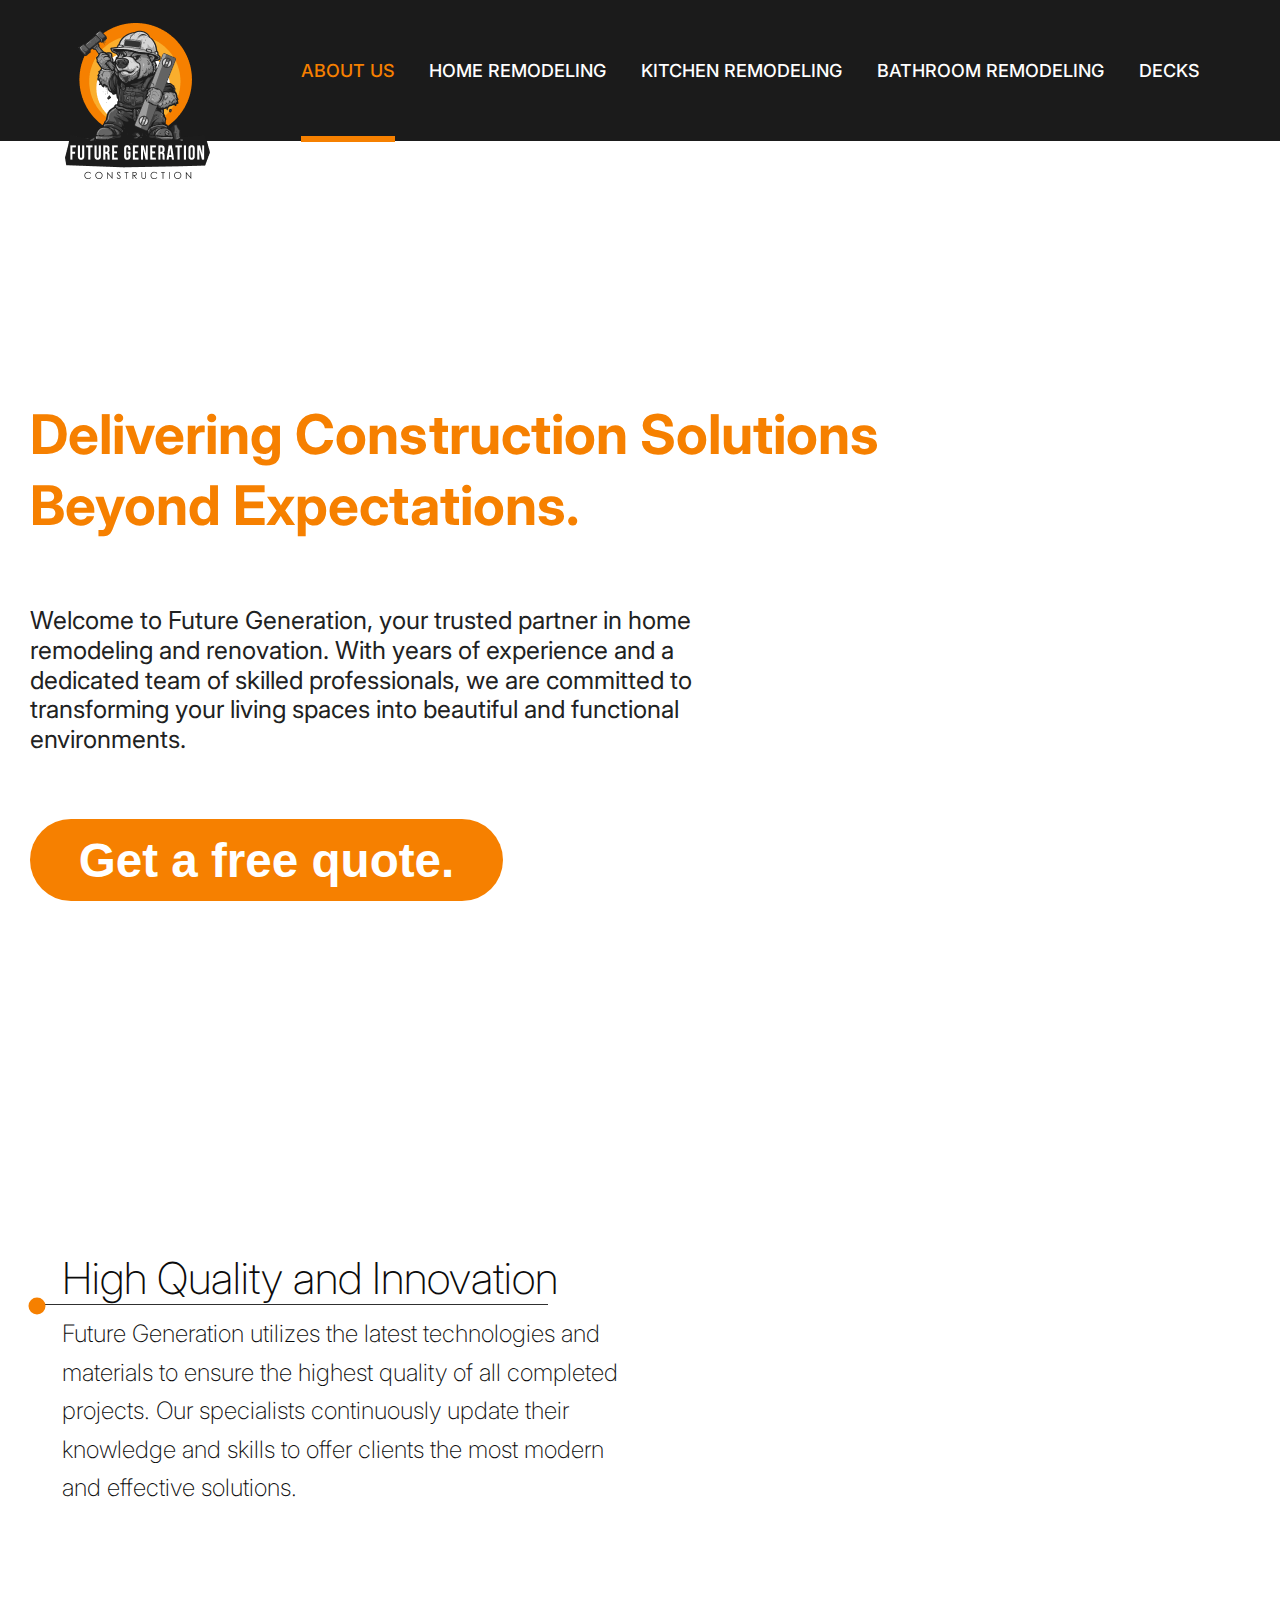
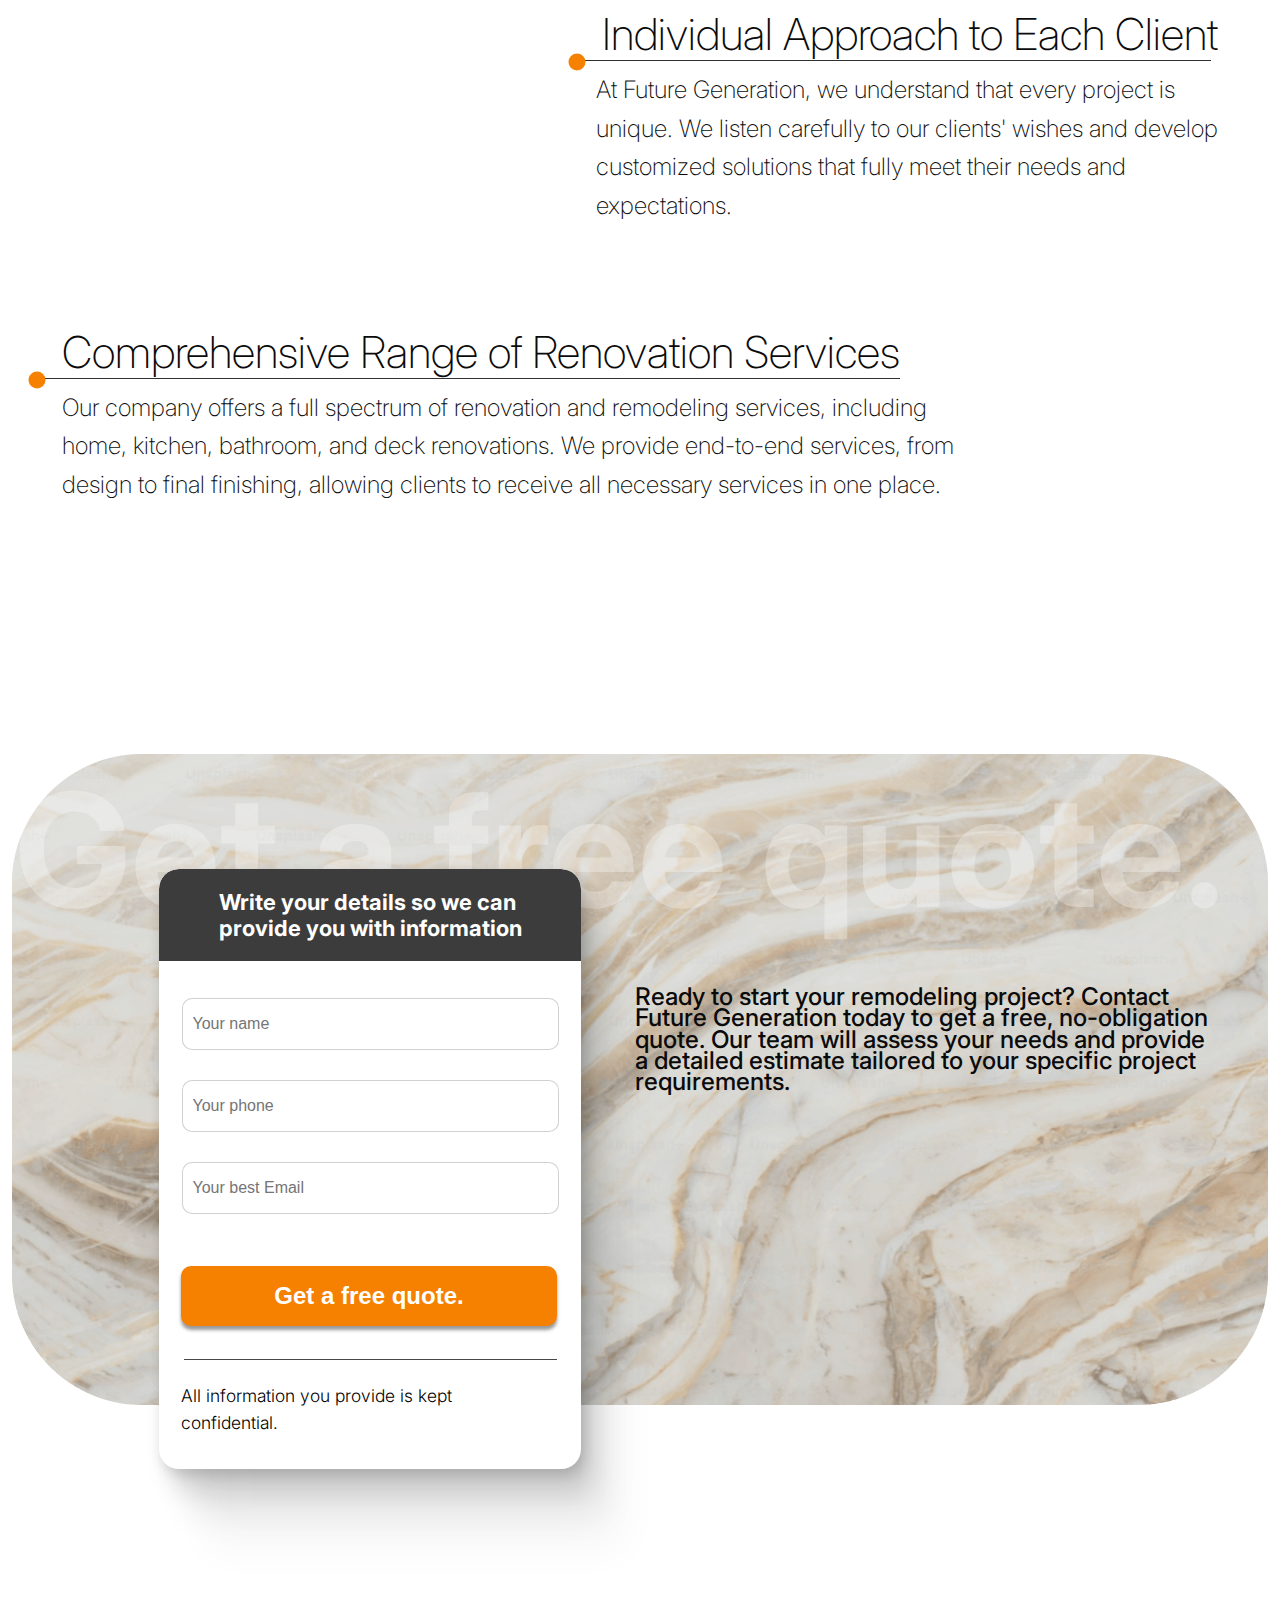
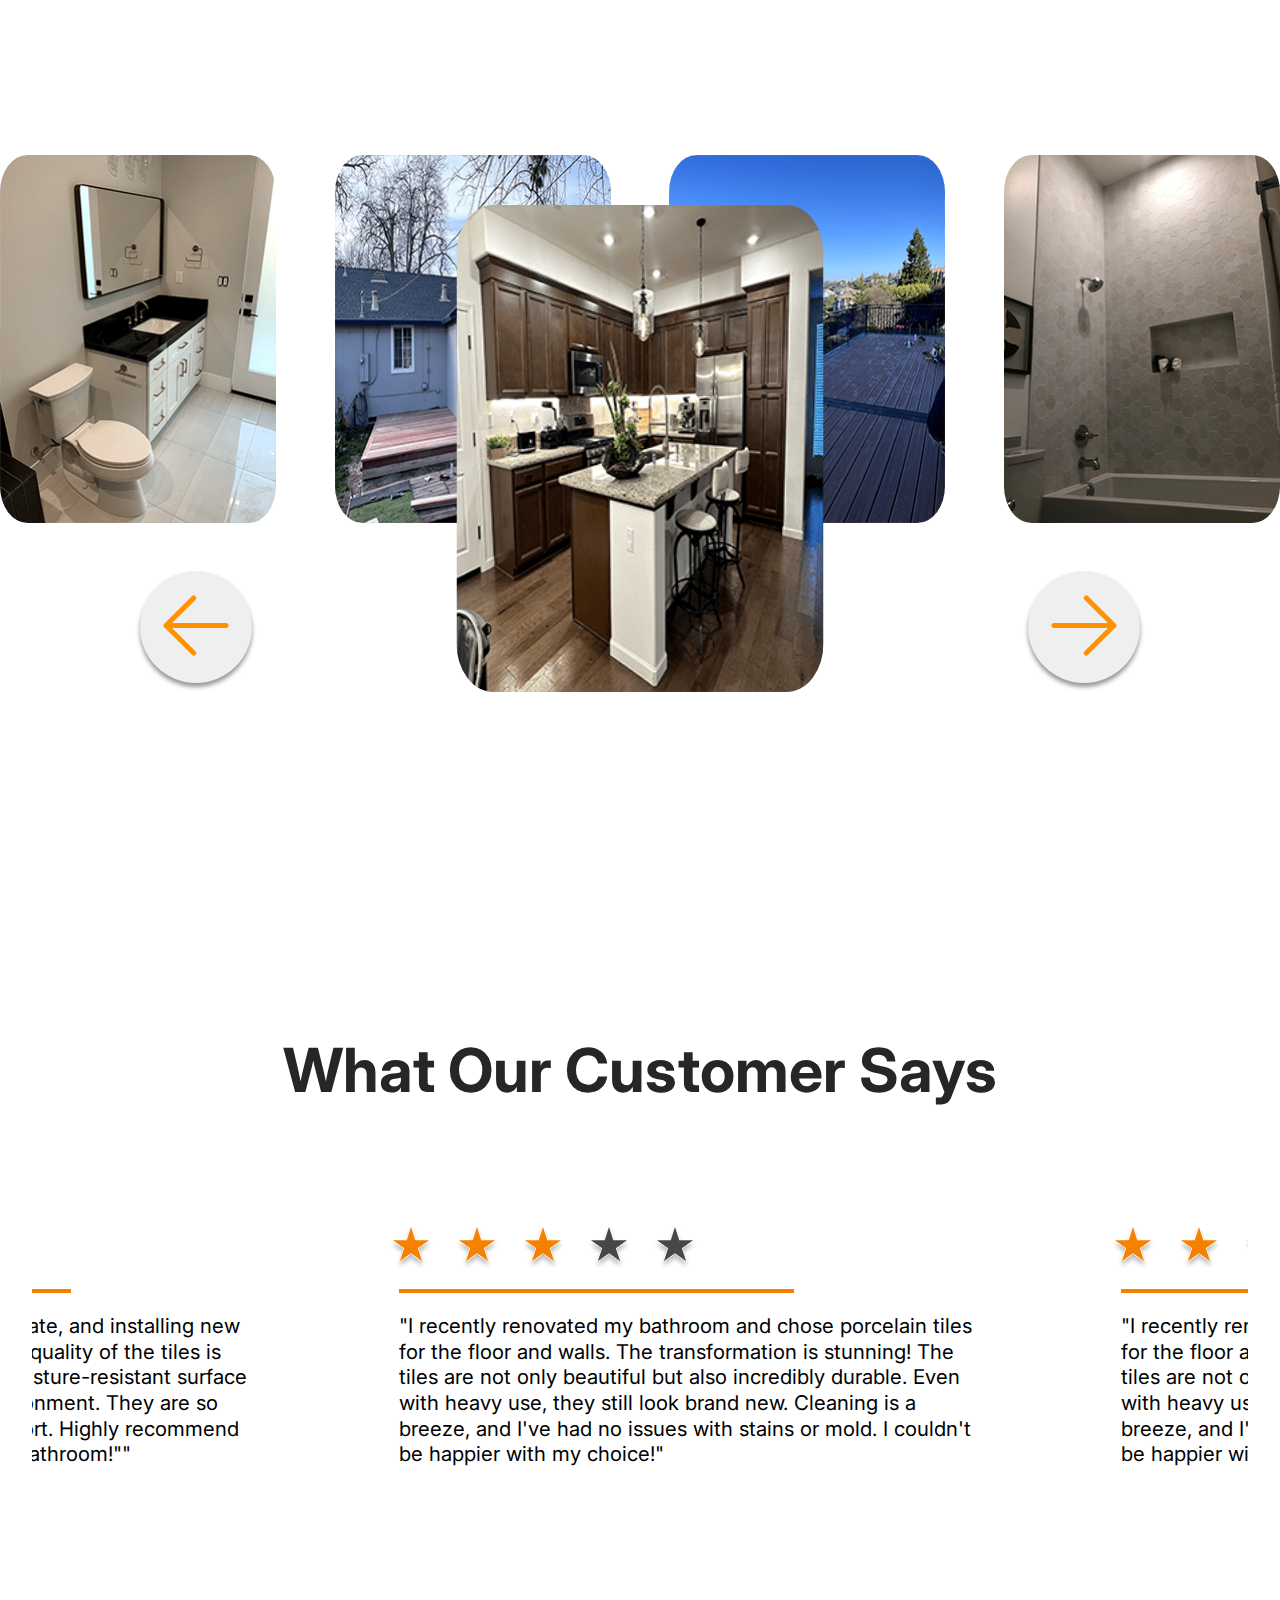
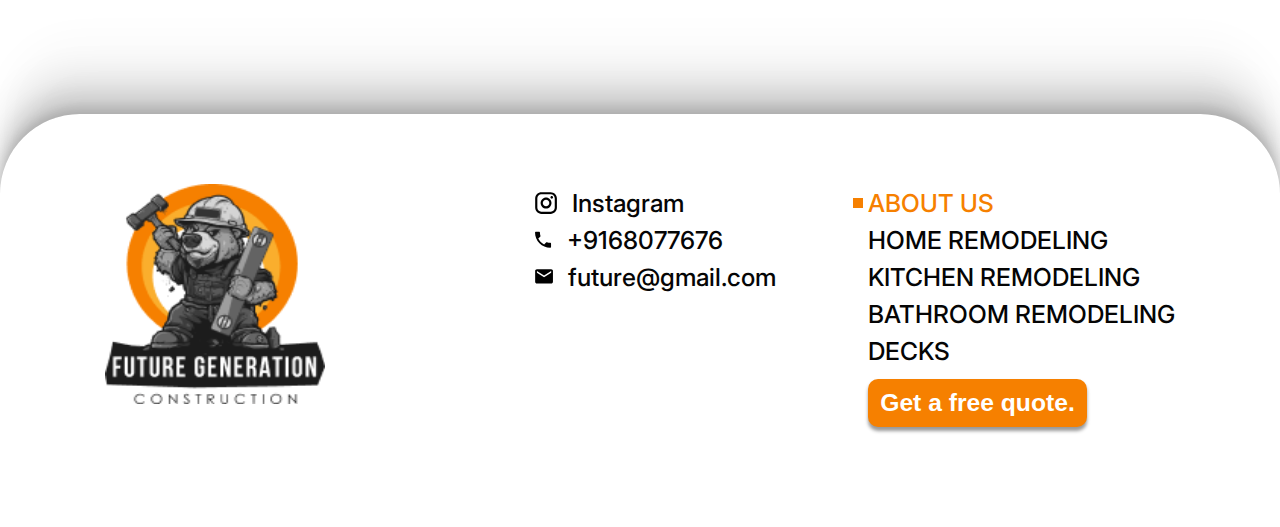
<file: FUTURE GENERATION/index.html>
<!DOCTYPE html>
<html>
<head>
    <meta charset="utf-8">
    <meta name="description" content="Futgen Construction in Sacramento offers top-quality residential and commercial construction services. Our skilled team provides innovative solutions with exceptional craftsmanship. Contact us to learn why we are Sacramento's trusted partner.">
    <meta http-equiv = "content-language" content = "en">
    <link rel="stylesheet" href="./style/reset.css">
    <link rel="stylesheet" href="./style/about us.css">
    <link rel="preconnect" href="https://fonts.googleapis.com">
    <link rel="preconnect" href="https://fonts.gstatic.com" crossorigin>
    <link href="https://fonts.googleapis.com/css2?family=Inter:wght@100..900&display=swap" rel="stylesheet">
    <title>Future Generation</title>
</head>
<body>
    <header>
        <img src="./images/about_us/header/header_logo.png" alt="Logo" class="header_logo">  
        <div class="header_nav_mobile">
            <button>
                <div></div>
                <div></div>
                <div></div>
            </button>
        </div>
        <div class="header_navigation">
            <a href="html/index.html" id="active_hav">ABOUT US</a>
            <a href="./html/Home remodeling.html">HOME REMODELING </a>
            <a href="./html/Kitchen Remodeling.html">KITCHEN REMODELING </a>
            <a href="./html/Bathroom Remodeling.html">BATHROOM REMODELING </a>
            <a href="./html/Decks Remodeling.html">DECKS</a>
        </div>
    </header>
    <section class="welcome">
        <div class="welcome_wrapper">
            <div class="welcome_text">
                <h1>Delivering Construction Solutions Beyond Expectations.</h1>
                <p>Welcome to Future Generation, your trusted partner in  home remodeling and renovation. With years of experience  and a dedicated team of skilled professionals, we are committed to transforming your living spaces into beautiful and functional environments.</p>
            <button>Get a free quote.</button>
            </div>
            <div class="welcome_images">
                    <button></button>
                    <button></button>
                    <button></button>
            </div>
        </div>
    </section> 
    <section class="information">
        <div>
            <h1>High Quality and Innovation</h1>
            <p>Future Generation utilizes the latest technologies and <br> materials to ensure the highest quality of all completed <br>projects. Our specialists continuously update their <br>knowledge and skills to offer clients the most modern <br>and effective solutions.</p>
        </div>
        <div class="right_text">
            <h1>Individual Approach to Each Client</h1>
            <p>At Future Generation, we understand that every project is <br>unique. We listen carefully to our clients' wishes and develop <br>customized solutions that fully meet their needs and <br>expectations.</p>
        </div>
        <div>
            <h1>Comprehensive Range of Renovation Services</h1>
            <p>Our company offers a full spectrum of renovation and remodeling services, including <br>home, kitchen, bathroom, and deck renovations. We provide end-to-end services, from <br>design to final finishing, allowing clients to receive all necessary services in one place.</p>
        </div>
    </section>  
    <section class="start">
        <div src="" alt="" class="start_background"> </div>
        <div class="start_background_text">Get a free quote.</div>
        <div class="start_form">
            <div class="form_text">Write your details so we can <br>provide you with information</div>
            <div class="form_inputs">
                <input type="text" placeholder="Your name">
                <input type="tell:" placeholder="Your phone">
                <input type="mailto:" placeholder="Your best Email">
            </div>
            <button>Get a free quote.</button>
            <div class="form_line"></div>
            <p>All information you provide is kept <br>confidential.</p>
        </div>
        <div class="start_text">Ready to start your remodeling project? Contact <br>Future Generation today to get a free, no-obligation <br>quote. Our team will assess your needs and provide <br>a detailed estimate tailored to your specific project <br>requirements.</div>
    </section>
    <section class="example">
        <div class="example_images">
            <img src="./images/about_us/example/1.png" alt="image_example" id="first_last_child">
            <img src="./images/about_us/example/2.png" alt="image_example">
            <img src="./images/about_us/example/3.png" alt="image_example" id="example_active_image">
            <img src="./images/about_us/example/4.png" alt="image_example">
            <img src="./images/about_us/example/5.png" alt="image_example" id="first_last_child">
        </div>
        <div class="example_buttons">
            <button><img src="./images/about_us/example/are1.svg" alt="arrow"></button>
            <button><img src="./images/about_us/example/are2.svg" alt="arrow"></button>
        </div>
    </section>
    <section class="says">
        <h1>What Our Customer Says</h1>
        <div class="says_items">
            <div class="says_content" id="first_content">
                <div class="says_grade">>
                    <div>
                        <img src="./images/about_us/Says/star_active.svg" alt="Star">
                        <img src="./images/about_us/Says/star_active.svg" alt="Star">
                        <img src="./images/about_us/Says/star_active.svg" alt="Star">
                        <img src="./images/about_us/Says/star.svg" alt="Star-">
                        <img src="./images/about_us/Says/star.svg" alt="Star-">
                    </div>
                </div>
                <div class="says_line">
    
                </div>
                <p>"Our bathroom needed a serious update, and installing new tiles made a world of difference. The quality of the tiles is top-notch, providing a sturdy and moisture-resistant surface that's perfect for the bathroom environment. They are so easy to clean, saving us time and effort. Highly recommend for anyone looking to upgrade their bathroom!""</p>
            </div>
            <div class="says_content">
                <div class="says_grade">
                    <div>
                        <img src="./images/about_us/Says/star_active.svg" alt="Star">
                        <img src="./images/about_us/Says/star_active.svg" alt="Star">
                        <img src="./images/about_us/Says/star_active.svg" alt="Star">
                        <img src="./images/about_us/Says/star.svg" alt="Star-">
                        <img src="./images/about_us/Says/star.svg" alt="Star-">
                    </div>
                </div>
                <div class="says_line">
    
                </div>
                <p>"I recently renovated my bathroom and chose porcelain tiles for the floor and walls. The transformation is stunning! The tiles are not only beautiful but also incredibly durable. Even with heavy use, they still look brand new. Cleaning is a breeze, and I've had no issues with stains or mold. I couldn't be happier with my choice!"</p>
            </div>
            <div class="says_content" id="last_content">
                <div class="says_grade">
                    <div>
                        <img src="./images/about_us/Says/star_active.svg" alt="Star">
                        <img src="./images/about_us/Says/star_active.svg" alt="Star">
                        <img src="./images/about_us/Says/star_active.svg" alt="Star">
                        <img src="./images/about_us/Says/star.svg" alt="Star-">
                        <img src="./images/about_us/Says/star.svg" alt="Star-">
                    </div>
                </div>
                <div class="says_line">
    
                </div>
                <p>"I recently renovated my bathroom and chose porcelain tiles for the floor and walls. The transformation is stunning! The tiles are not only beautiful but also incredibly durable. Even with heavy use, they still look brand new. Cleaning is a breeze, and I've had no issues with stains or mold. I couldn't be happier with my choice!"</p>
            </div>
        </div>
    </section>
    <footer>
        <img src="./images/about_us/header/header_logo.png" alt="Logo" class="footer_logo">
        <div class="footer_items">
            <div class="footer_social">
                <a href=""><img src="./images/about_us/footer/instagram.svg" alt="instagram">Instagram</a>
                <a href="tell:+9168077676"><img src="./images/about_us/footer/tel.svg" alt="tel">+9168077676</a>
                <a href="mailto:future@gmail.com"><img src="./images/about_us/footer/mail.svg" alt="mail">future@gmail.com</a>
            </div>
            <div class="footer_nav">
                <a href="./html/index.html" class="footer_active_page">ABOUT US</a>
                <a href="./html/Home remodeling.html">HOME REMODELING </a>
                <a href="./html/Kitchen Remodeling.html">KITCHEN REMODELING </a>
                <a href="./html/Bathroom Remodeling.html">BATHROOM REMODELING </a>
                <a href="./html/Decks Remodeling.html">DECKS</a>
                <button id="footer_pc_button">Get a free quote.</button>
            </div>
            <button id="footer_mobile_button">Get a free quote.</button>
        </div>
    </footer>
</body>
</html>
</file>
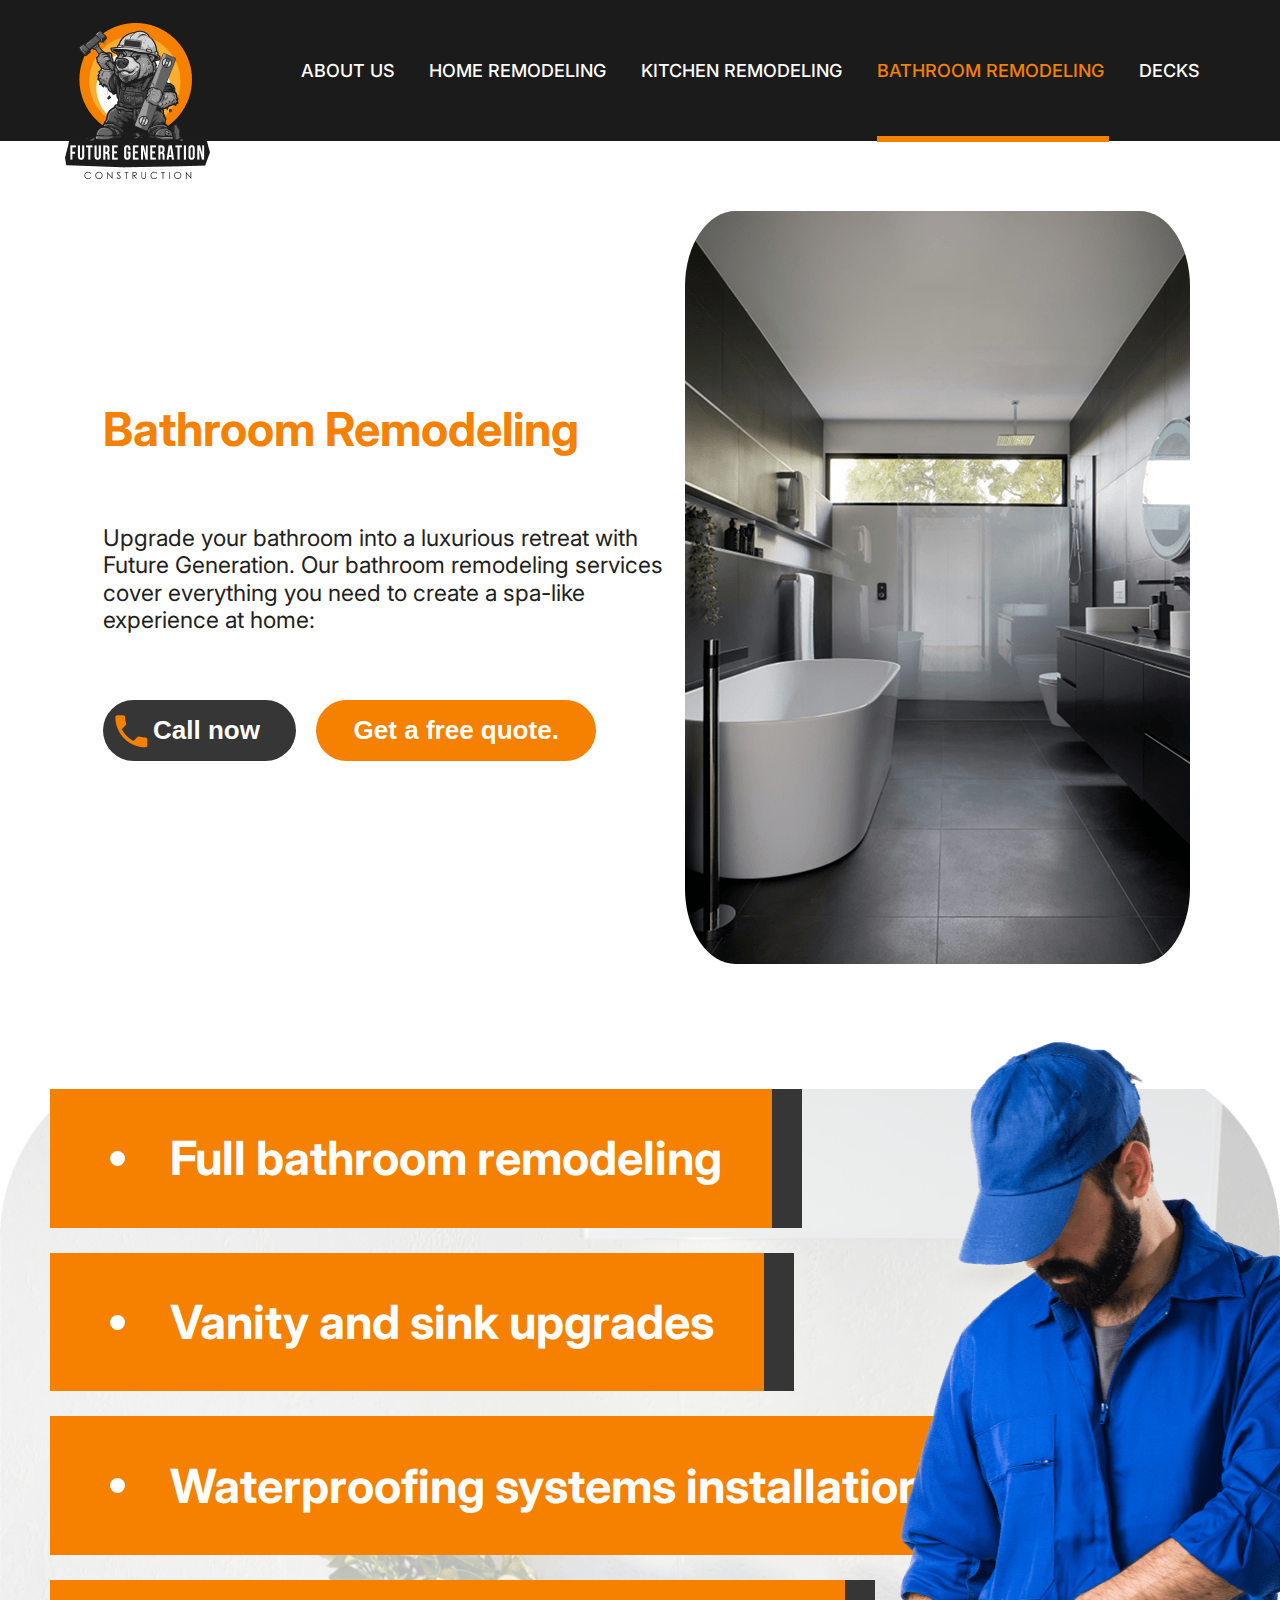
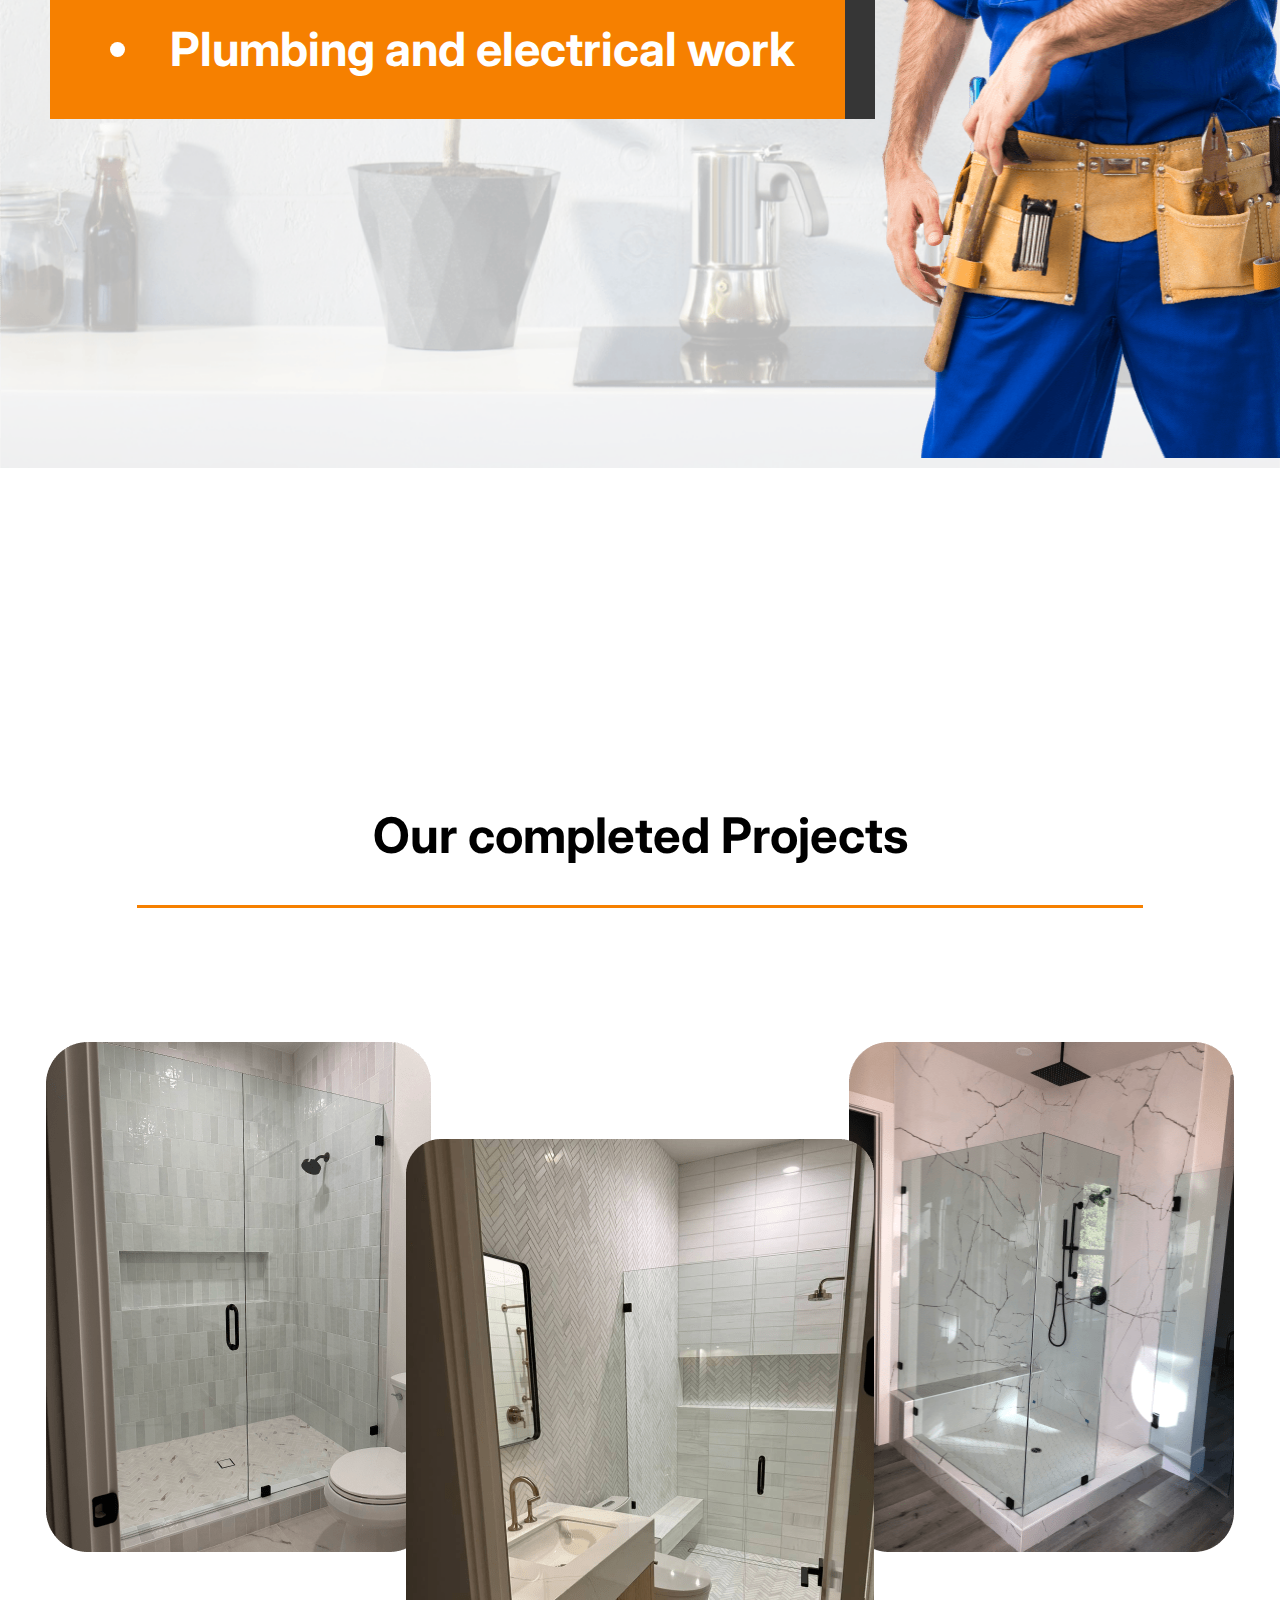
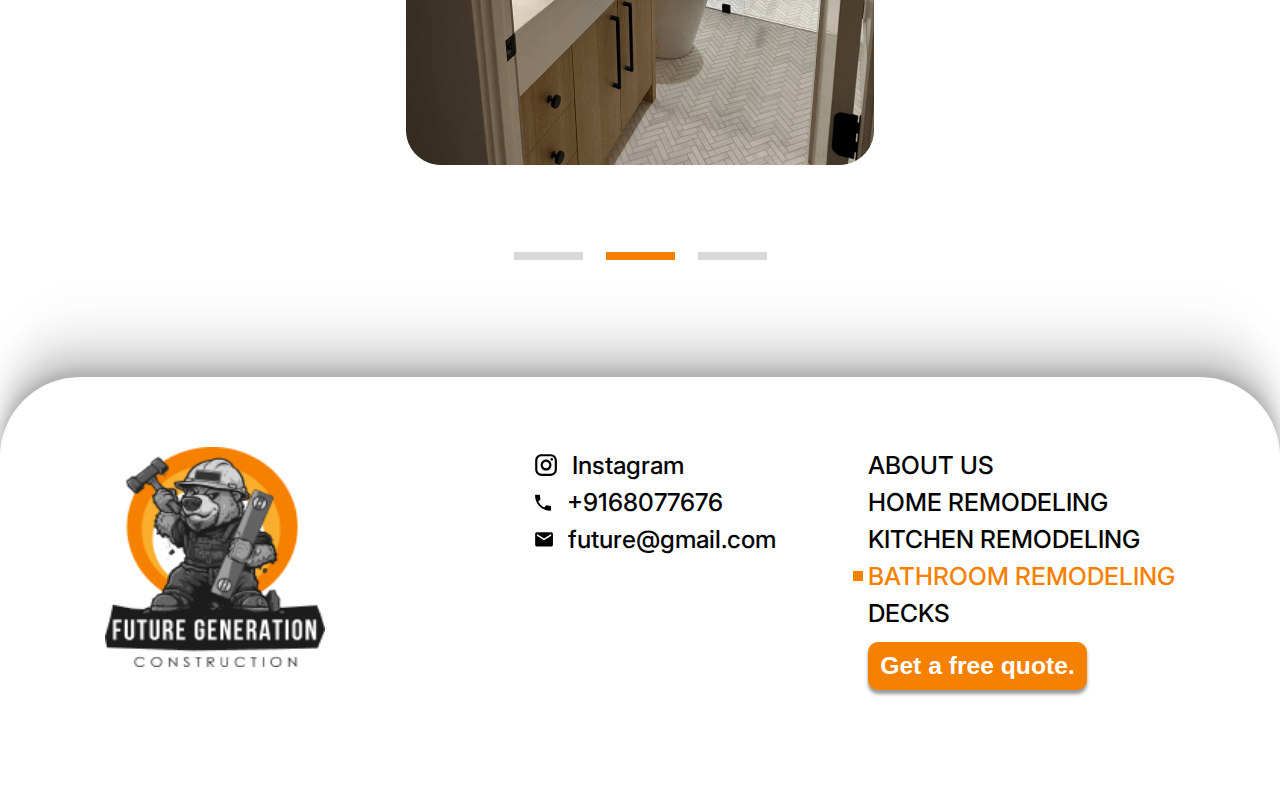
<file: FUTURE GENERATION/html/Bathroom Remodeling.html>
<!DOCTYPE html>
<html>
<head>
    <meta charset="utf-8">
    <meta name="viewport" content="width=device-width, initial-scale=1">
    <link rel="stylesheet" href="../style/reset.css">
    <link rel="stylesheet" href="../style/Bathroom Remodeling.css">
    <link rel="preconnect" href="https://fonts.googleapis.com">
    <link rel="preconnect" href="https://fonts.gstatic.com" crossorigin>
    <link href="https://fonts.googleapis.com/css2?family=Inter:wght@100..900&display=swap" rel="stylesheet">
    <title>Future Generation</title>
</head>
<body>
    <header>
        <img src="../images/about_us/header/header_logo.png" alt="Logo" class="header_logo">  
        
        <div class="header_nav_mobile">
            <button>
                <div></div>
                <div></div>
                <div></div>
            </button>
        </div>
        <div class="header_navigation">
            <a href="/">ABOUT US</a>
            <a href="../html/Home remodeling.html">HOME REMODELING </a>
            <a href="../html/Kitchen Remodeling.html">KITCHEN REMODELING </a>
            <a href="../html/Bathroom Remodeling.html" id="active_hav">BATHROOM REMODELING </a>
            <a href="../html/Decks Remodeling.html">DECKS</a>
        </div>
    </header>
    <section class="welcome">
        <div class="welcome_text">
            <h1>
                Bathroom Remodeling
            </h1>
        <p>Upgrade your bathroom into a luxurious retreat with Future Generation. Our bathroom remodeling services cover everything you need to create a spa-like experience at home:</p>
        <div class="welcome_buttons">
            <button class="welcome_button_call"><img src="../images/home_remodeling/welcome/icon_tell.svg" alt="call">Call now</button>
            <button class="welcome_button_quote">Get a free quote.</button>
        </div>
        </div>
        <img src="../images/Bathroom_Remodeling/welcome/image.png" alt="welcome_photo" class="welcome_image">
    </section> 
    <section class="offers">
        <div class="offer_divs">
            <img src="../images/Bathroom_Remodeling/offers/image.png" alt="offer_image">
            <div class="offer_items">
                <div>Full bathroom remodeling</div>
                <div>Vanity and sink upgrades</div>
                <div>Waterproofing systems installation</div>
                <div>Plumbing and electrical work</div>
            </div>
        </div>
    </section>
    <section class="example">
        <h1>Our completed Projects</h1>
        <div class="example_line"></div>
        <div class="example_images">
            <img src="../images/Bathroom_Remodeling/example/1.png" alt="image_example">
            <img src="../images/Bathroom_Remodeling/example/2.png" alt="image_example" id="example_active_image">
            <img src="../images/Bathroom_Remodeling/example/3.png" alt="image_example">
        </div>
        <div class="example_buttons">
            <button></button>
            <button id="example_active_button"></button>
            <button></button>
    </div>
    </section>
    <footer>
        <img src="../images/about_us/header/header_logo.png" alt="Logo" class="footer_logo">
        <div class="footer_items">
            <div class="footer_social">
                <a href=""><img src="../images/about_us/footer/instagram.svg" alt="Instagram">Instagram</a>
                <a href="tell:+9168077676"><img src="../images/about_us/footer/tel.svg" alt="tel">+9168077676</a>
                <a href="mailto:future@gmail.com"><img src="../images/about_us/footer/mail.svg" alt="mail">future@gmail.com</a>
            </div>
            <div class="footer_nav">
                <a href="/">ABOUT US</a>
                <a href="../html/Home remodeling.html">HOME REMODELING </a>
                <a href="../html/Kitchen Remodeling.html">KITCHEN REMODELING </a>
                <a href="../html/Bathroom Remodeling.html" class="footer_active_page">BATHROOM REMODELING </a>
                <a href="../html/Decks Remodeling.html">DECKS</a>
                <button id="footer_pc_button">Get a free quote.</button>
            </div>
            <button id="footer_mobile_button">Get a free quote.</button>
        </div>
    </footer>
</body>
</html>
</file>
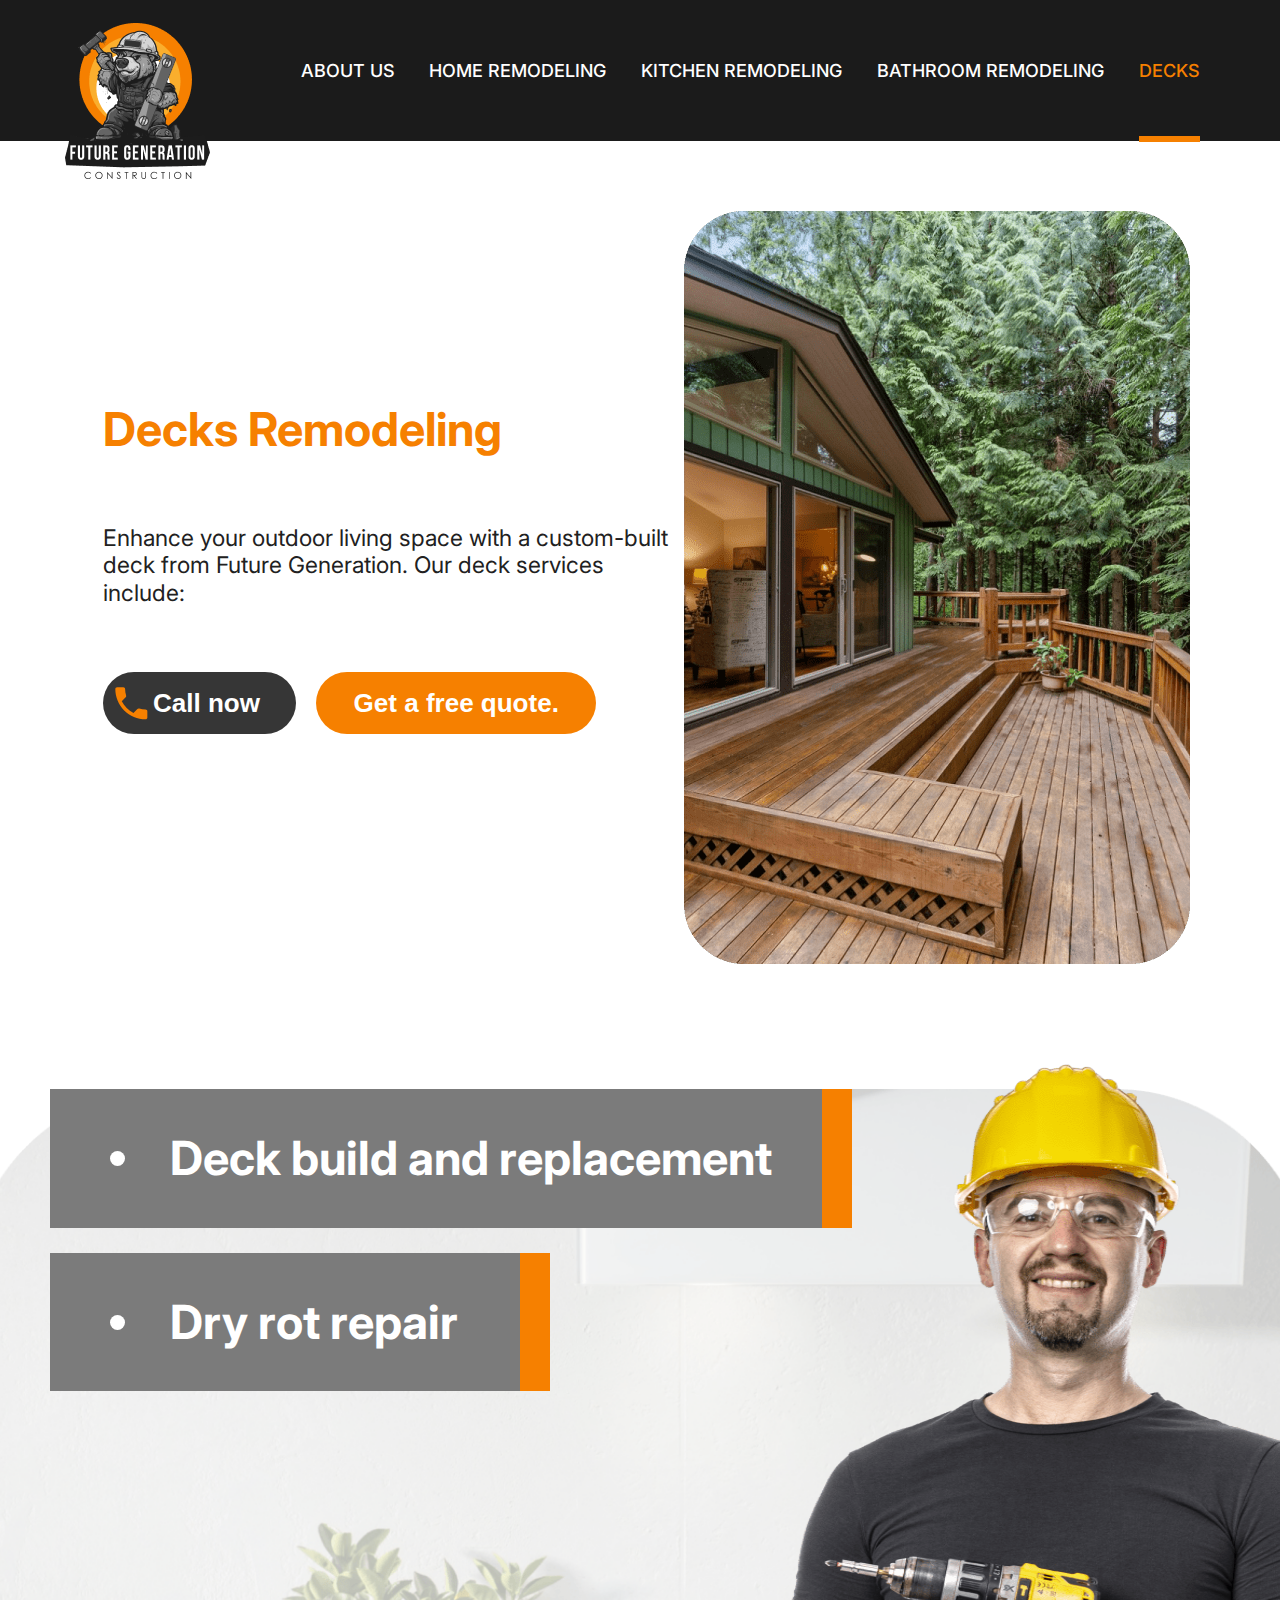
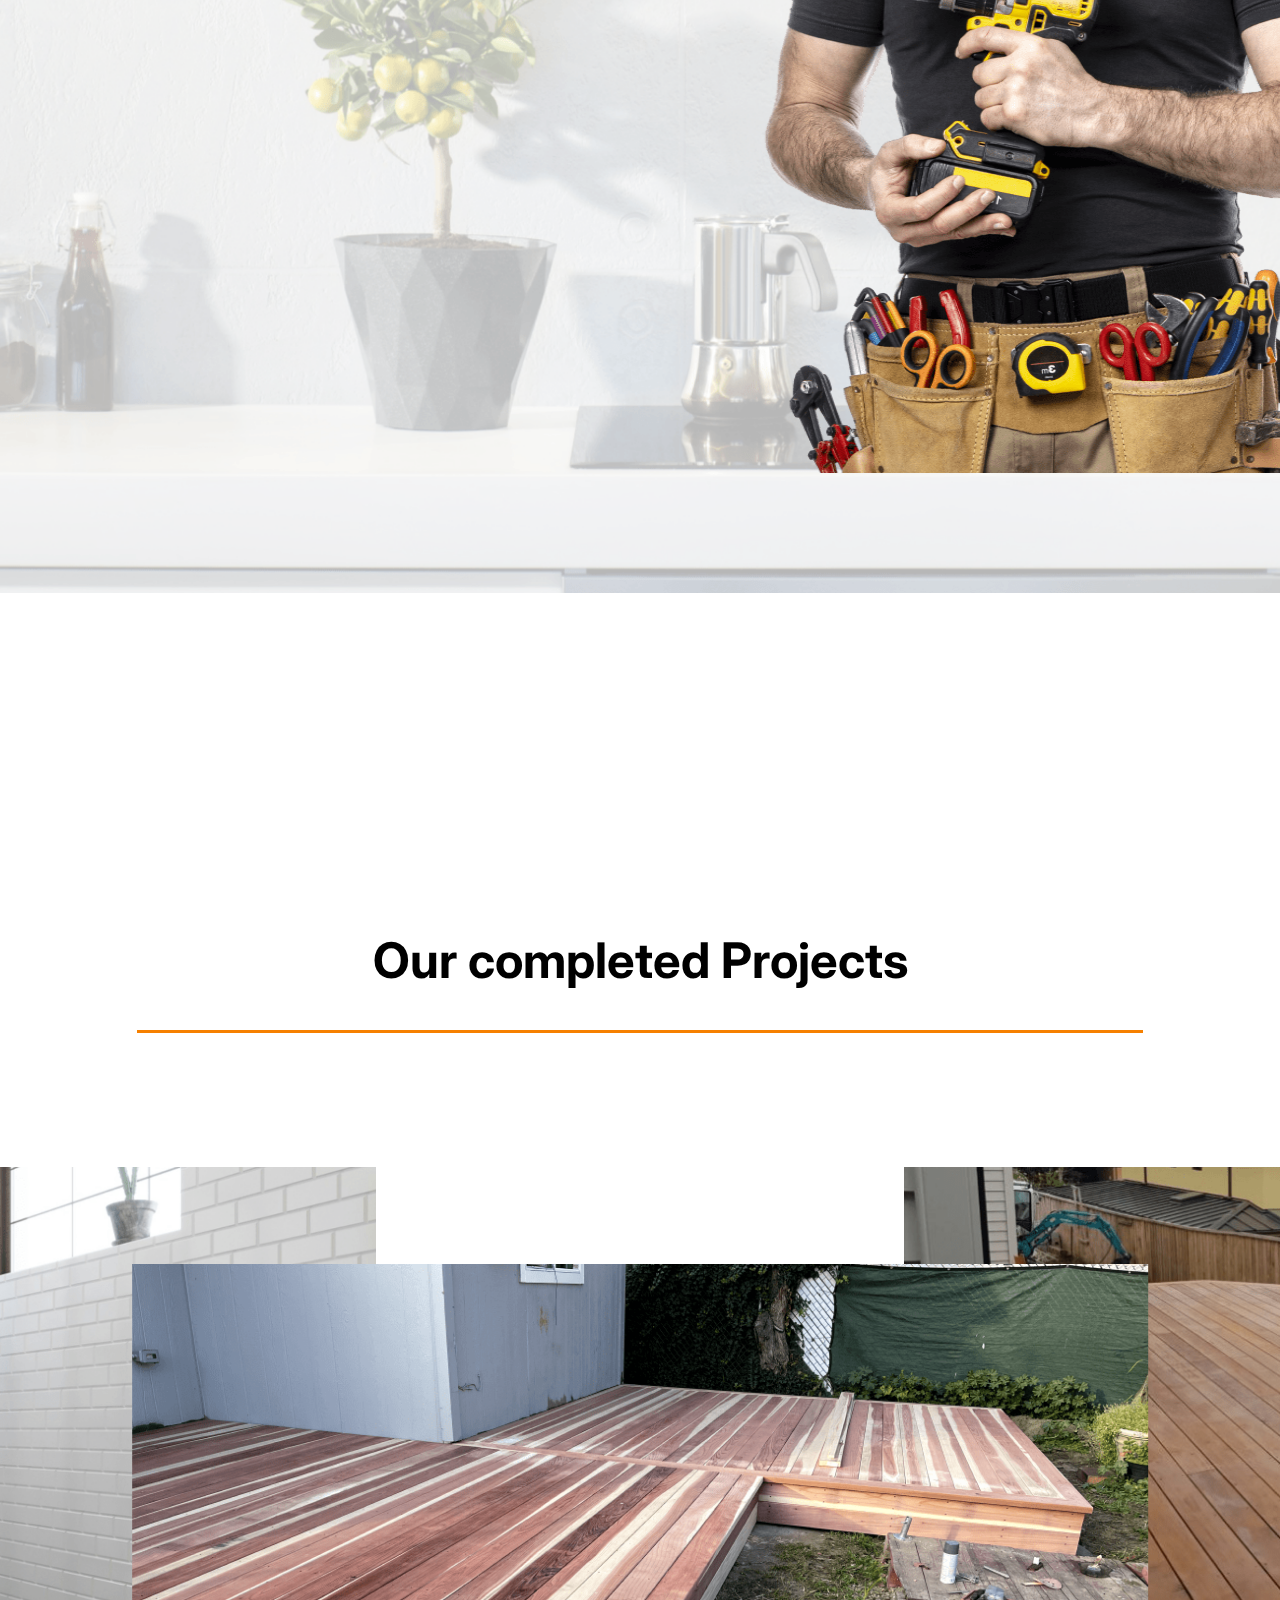
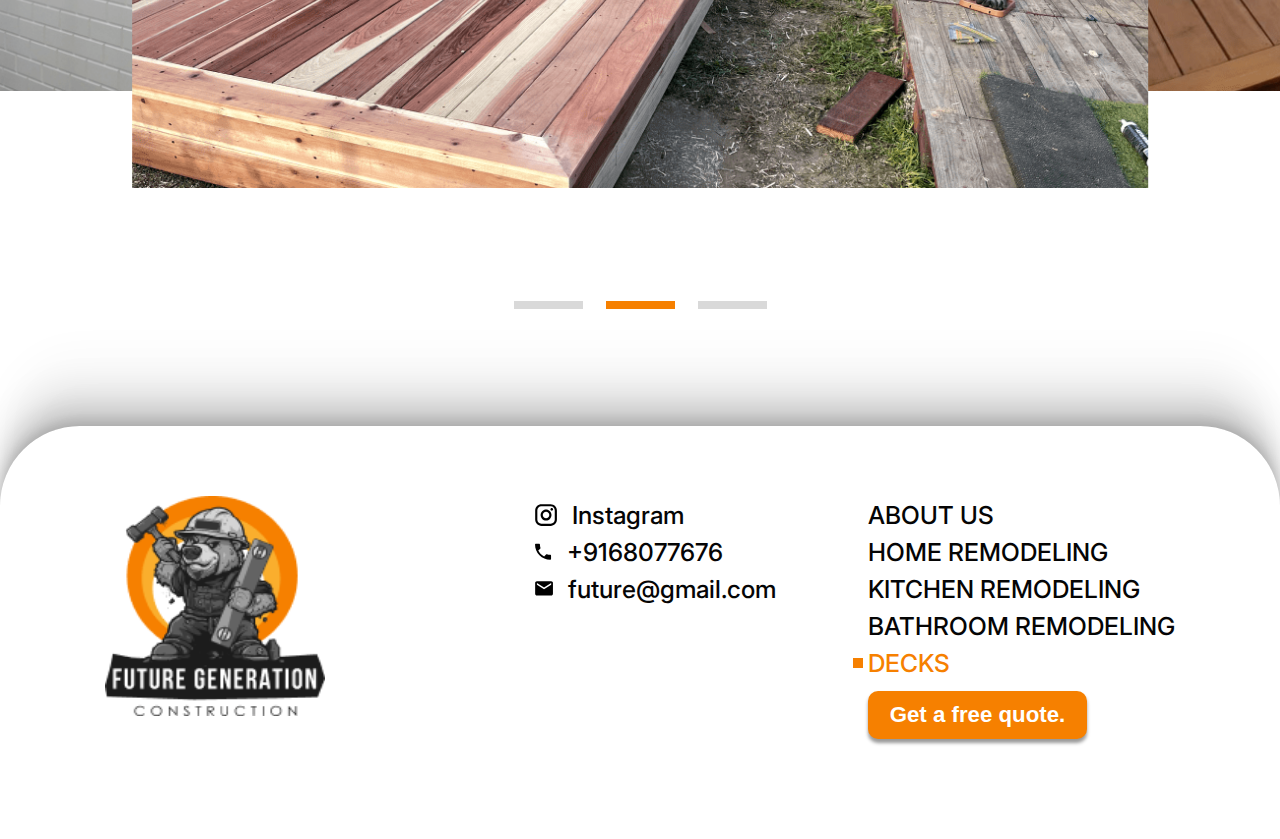
<file: FUTURE GENERATION/html/Decks Remodeling.html>
<!DOCTYPE html>
<html>
<head>
    <meta charset="utf-8">
    <meta name="viewport" content="width=device-width, initial-scale=1">
    <link rel="stylesheet" href="../style/reset.css">
    <link rel="stylesheet" href="../style/Decks Remodeling.css">
    <link rel="preconnect" href="https://fonts.googleapis.com">
    <link rel="preconnect" href="https://fonts.gstatic.com" crossorigin>
    <link href="https://fonts.googleapis.com/css2?family=Inter:wght@100..900&display=swap" rel="stylesheet">
    <title>Future Generation</title>
</head>
<body>
    <header>
        <img src="../images/about_us/header/header_logo.png" alt="Logo" class="header_logo">  
        
        <div class="header_nav_mobile">
            <button>
                <div></div>
                <div></div>
                <div></div>
            </button>
        </div>
        <div class="header_navigation">
            <a href="/">ABOUT US</a>
            <a href="../html/Home remodeling.html">HOME REMODELING </a>
            <a href="../html/Kitchen Remodeling.html">KITCHEN REMODELING </a>
            <a href="../html/Bathroom Remodeling.html">BATHROOM REMODELING </a>
            <a href="../html/Decks Remodeling.html" id="active_hav">DECKS</a>
        </div>
    </header>
    <section class="welcome">
        <div class="welcome_text">
            <h1>
                Decks Remodeling
            </h1>
        <p>Enhance your outdoor living space with a custom-built deck from Future Generation. Our deck services include:</p>
        <div class="welcome_buttons">
            <button class="welcome_button_call"><img src="../images/home_remodeling/welcome/icon_tell.svg" alt="Call">Call now</button>
            <button class="welcome_button_quote">Get a free quote.</button>
        </div>
        </div>
        <img src="../images/desk remodeling/welcome/image.png" alt="welcome_photo" class="welcome_image">
    </section> 
    <section class="offers">
        <div class="offer_divs">
            <img src="../images/desk remodeling/offers/image.png" alt="offer_image">
            <div class="offer_items">
                <div>Deck build and replacement</div>
                <div>Dry rot repair</div>
            </div>
        </div>
    </section>
    <section class="example">
        <h1>Our completed Projects</h1>
        <div class="example_line"></div>
        <div class="example_images">
            <img src="../images/desk remodeling/example/2.png" alt="image_example" id="example_first_image">
            <img src="../images/desk remodeling/example/3.png" alt="image_example" id="example_active_image">
            <img src="../images/desk remodeling/example/1.png" alt="image_example" id="example_last_image">
        </div>
        <div class="example_buttons">
            <button></button>
            <button id="example_active_button"></button>
            <button></button>
    </div>
    </section>
    <footer>
        <img src="../images/about_us/header/header_logo.png" alt="Logo" class="footer_logo">
        <div class="footer_items">
            <div class="footer_social">
                <a href=""><img src="../images/about_us/footer/instagram.svg" alt="instagram">Instagram</a>
                <a href="tell:+9168077676"><img src="../images/about_us/footer/tel.svg" alt="tel">+9168077676</a>
                <a href="mailto:future@gmail.com"><img src="../images/about_us/footer/mail.svg" alt="mail">future@gmail.com</a>
            </div>
            <div class="footer_nav">
                <a href="/">ABOUT US</a>
            <a href="../html/Home remodeling.html">HOME REMODELING </a>
            <a href="../html/Kitchen Remodeling.html">KITCHEN REMODELING </a>
            <a href="../html/Bathroom Remodeling.html">BATHROOM REMODELING </a>
            <a href="../html/Decks Remodeling.html" class="footer_active_page">DECKS</a>
                <button id="footer_pc_button">Get a free quote.</button>
            </div>
            <button id="footer_mobile_button">Get a free quote.</button>
        </div>
    </footer>
</body>
</html>
</file>
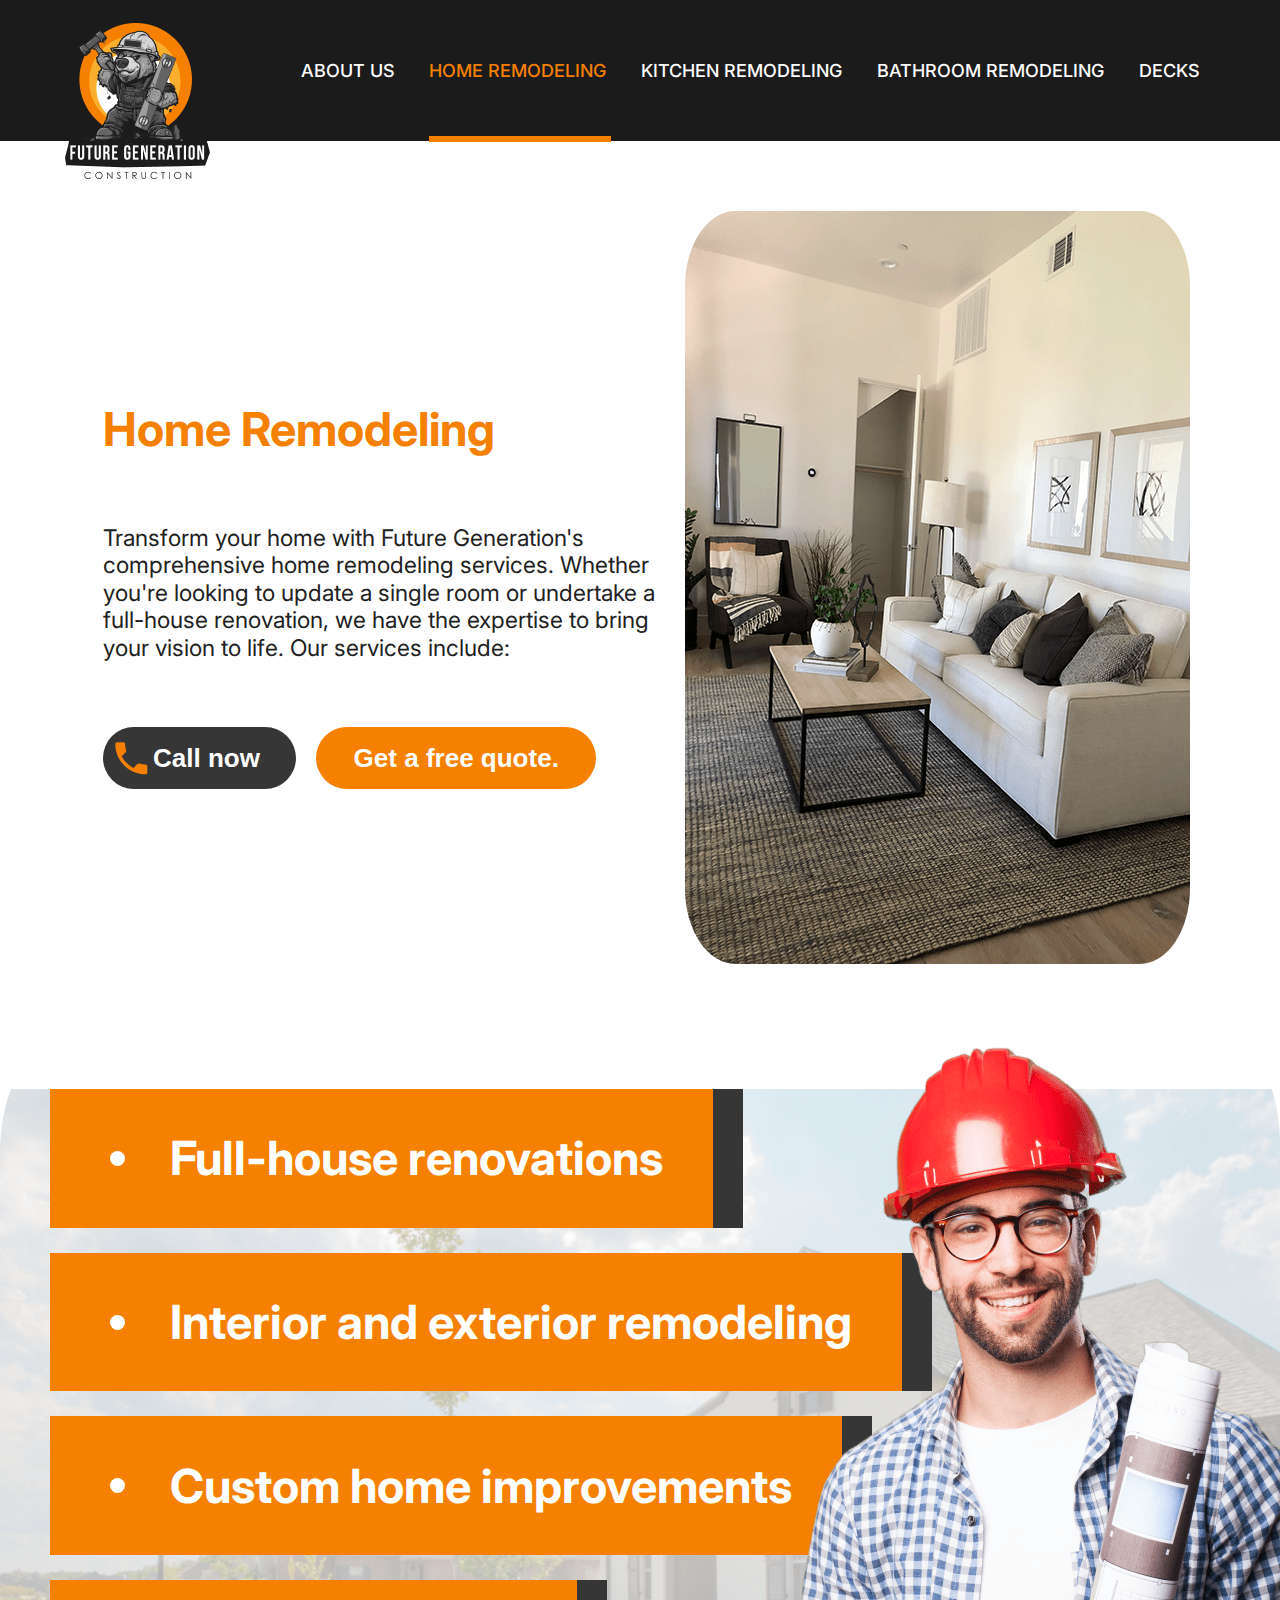
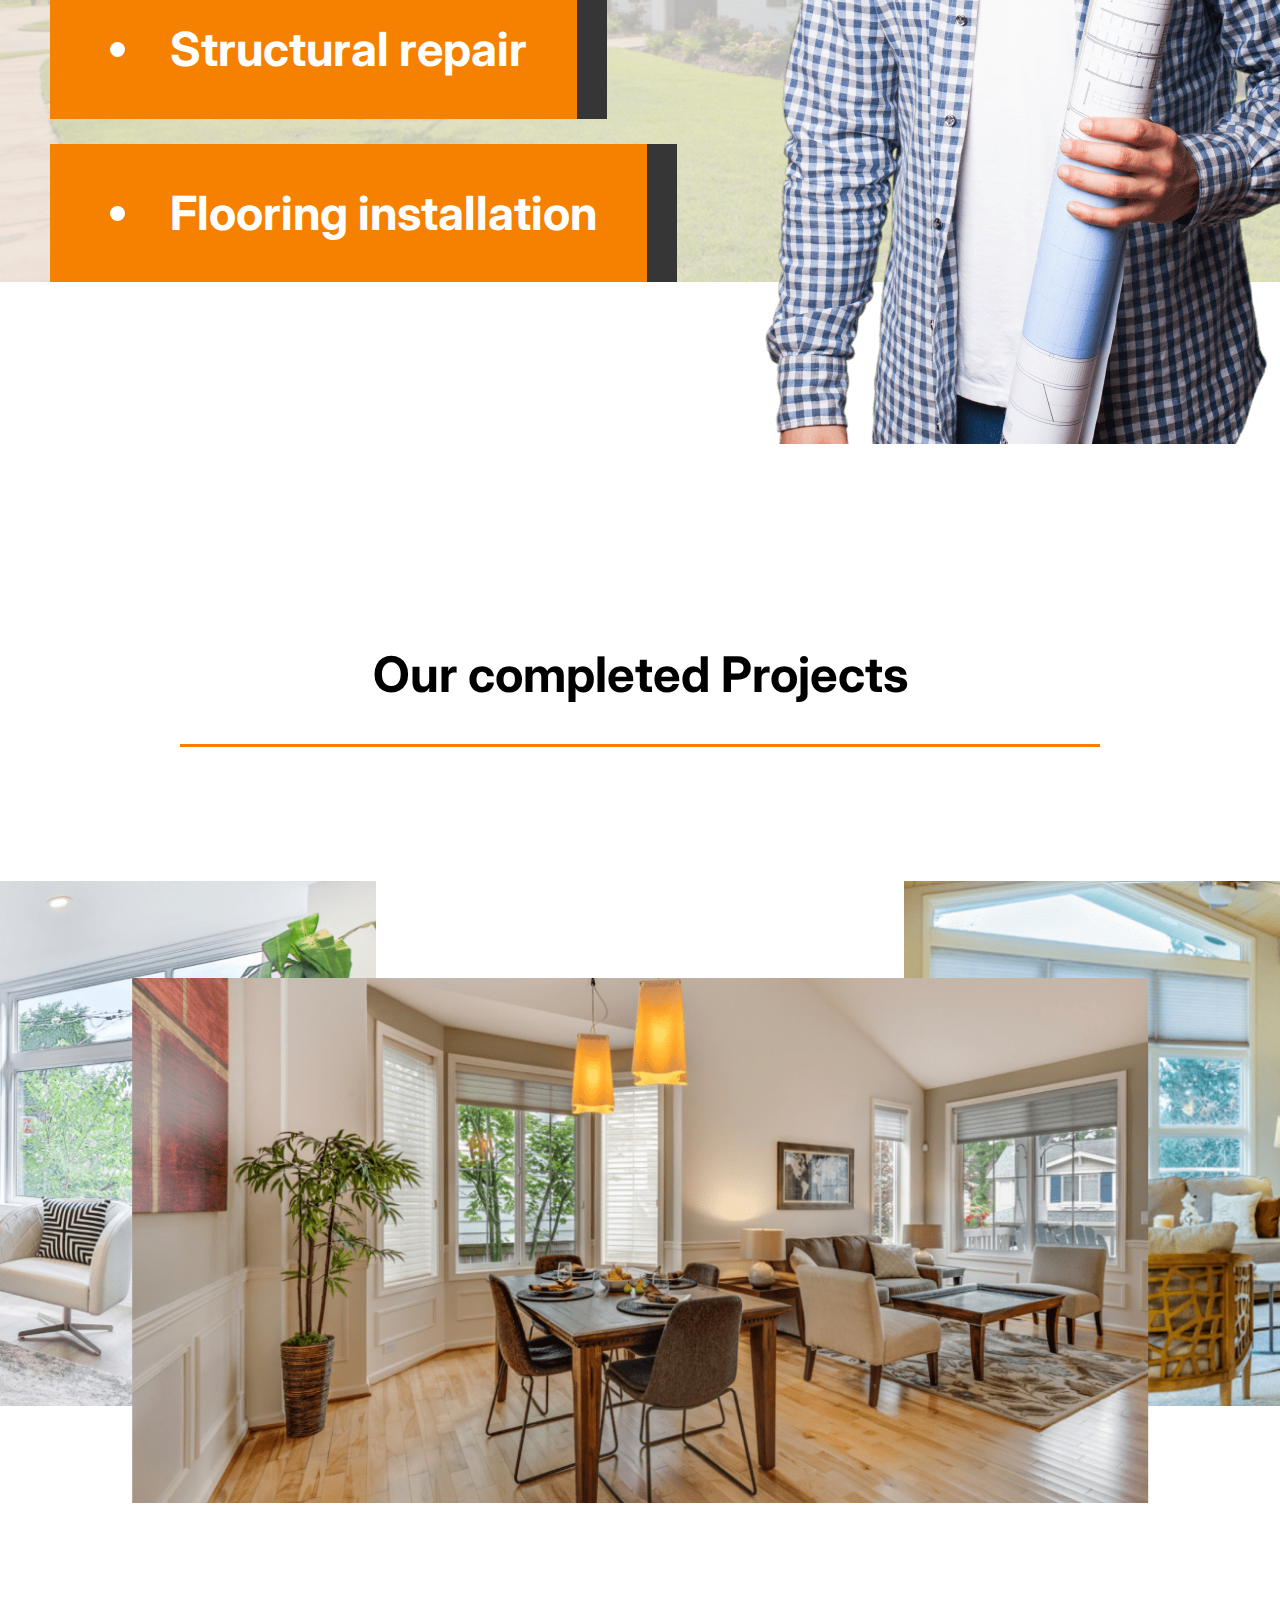
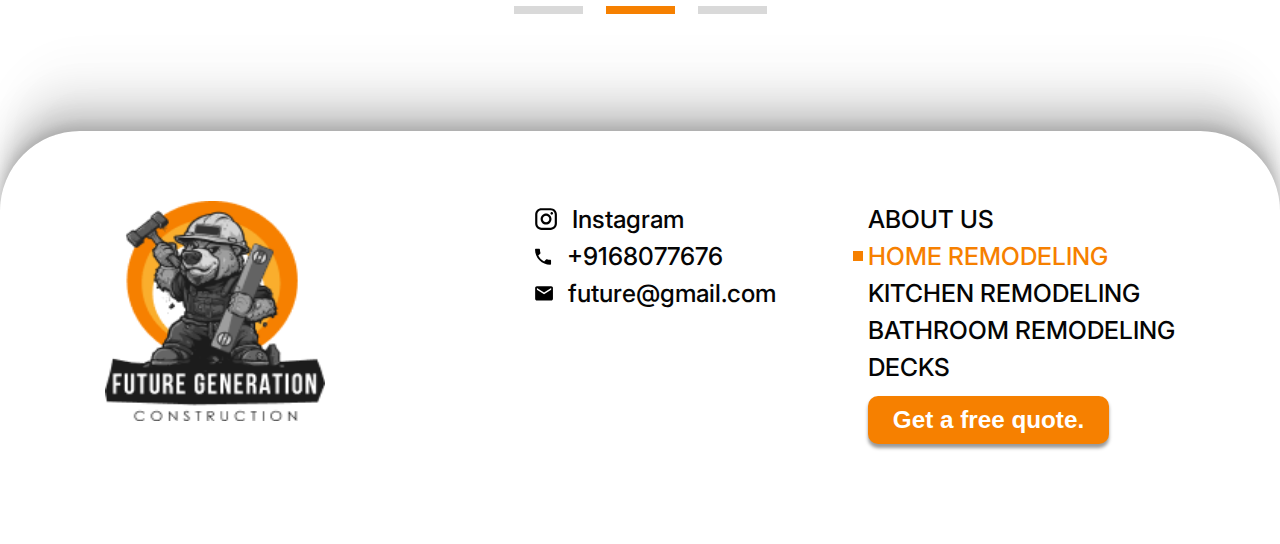
<file: FUTURE GENERATION/html/Home remodeling.html>
<!DOCTYPE html>
<html>
<head>
    <meta charset="utf-8">
    <meta name="viewport" content="width=device-width, initial-scale=1">
    <link rel="stylesheet" href="../style/reset.css">
    <link rel="stylesheet" href="../style/home remodeling.css">
    <link rel="preconnect" href="https://fonts.googleapis.com">
    <link rel="preconnect" href="https://fonts.gstatic.com" crossorigin>
    <link href="https://fonts.googleapis.com/css2?family=Inter:wght@100..900&display=swap" rel="stylesheet">
    <title>Future Generation</title>
</head>
<body>
    <header>
        <img src="../images/about_us/header/header_logo.png" alt="Logo" class="header_logo">  
        
        <div class="header_nav_mobile">
            <button>
                <div></div>
                <div></div>
                <div></div>
            </button>
        </div>
        <div class="header_navigation">
            <a href="/">ABOUT US</a>
            <a href="../html/Home remodeling.html" id="active_hav">HOME REMODELING </a>
            <a href="../html/Kitchen Remodeling.html">KITCHEN REMODELING </a>
            <a href="../html/Bathroom Remodeling.html">BATHROOM REMODELING </a>
            <a href="../html/Decks Remodeling.html">DECKS</a>
        </div>
    </header>
    <section class="welcome">
        <div class="welcome_text">
            <h1>
                Home Remodeling
            </h1>
        <p>Transform your home with Future Generation's comprehensive home remodeling services. Whether you're looking to update a single room or undertake a full-house renovation, we have the expertise to bring your vision to life. Our services include:</p>
        <div class="welcome_buttons">
            <button class="welcome_button_call"><img src="../images/home_remodeling/welcome/icon_tell.svg" alt="call">Call now</button>
            <button class="welcome_button_quote">Get a free quote.</button>
        </div>
        </div>
        <img src="../images/home_remodeling/welcome/image.png" alt="welcome_photo" class="welcome_image">
    </section> 
    <section class="offers">
        <div class="offer_divs">
            <img src="../images/home_remodeling/offers/image.png" alt="offer_image">
            <div class="offer_items">
                <div>Full-house renovations</div>
                <div>Interior and exterior remodeling</div>
                <div>Custom home improvements</div>
                <div>Structural repair</div>
                <div>Flooring installation</div>
                </div>
        </div>
    </section>
    <section class="example">
        <h1>Our completed Projects</h1>
        <div class="example_line"></div>
        <div class="example_images">
            <img src="../images/home_remodeling/example/1.png" alt="image_example" id="example_first_image">
            <img src="../images/home_remodeling/example/2.png" alt="image_example" id="example_active_image">
            <img src="../images/home_remodeling/example/3.png" alt="image_example" id="example_last_image">
        </div>
        <div class="example_buttons">
            <button></button>
            <button id="example_active_button"></button>
            <button></button>
    </div>
    </section>
    <footer>
        <img src="../images/about_us/header/header_logo.png" alt="Logo" class="footer_logo">
        <div class="footer_items">
            <div class="footer_social">
                <a href=""><img src="../images/about_us/footer/instagram.svg" alt="Instagram">Instagram</a>
                <a href="tell:+9168077676"><img src="../images/about_us/footer/tel.svg" alt="tel">+9168077676</a>
                <a href="mailto:future@gmail.com"><img src="../images/about_us/footer/mail.svg" alt="mail">future@gmail.com</a>
            </div>
            <div class="footer_nav">
                <a href="/">ABOUT US</a>
                <a href="../html/Home remodeling.html" class="footer_active_page">HOME REMODELING </a>
                <a href="../html/Kitchen Remodeling.html">KITCHEN REMODELING </a>
                <a href="../html/Bathroom Remodeling.html">BATHROOM REMODELING </a>
                <a href="../html/Decks Remodeling.html">DECKS</a>
                <button id="footer_pc_button">Get a free quote.</button>
            </div>
            <button id="footer_mobile_button">Get a free quote.</button>
        </div>
    </footer>
</body>
</html>
</file>
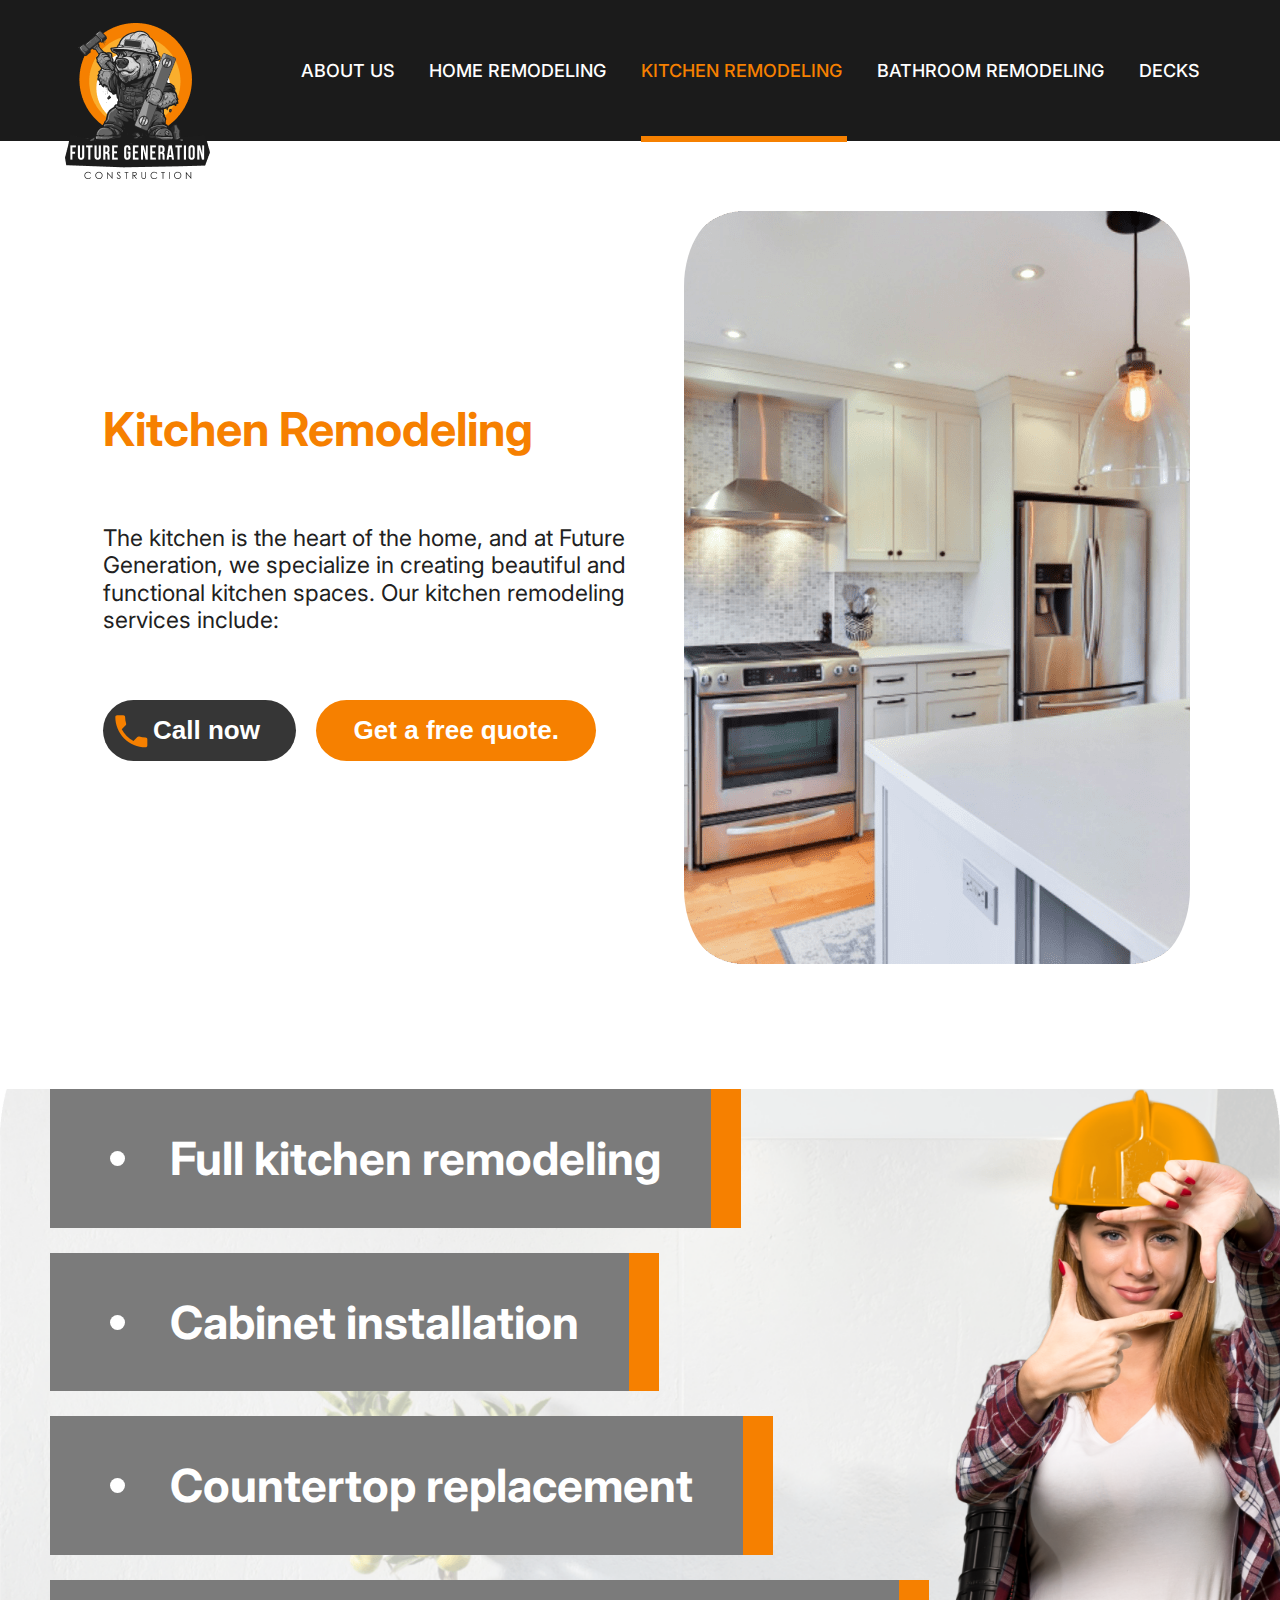
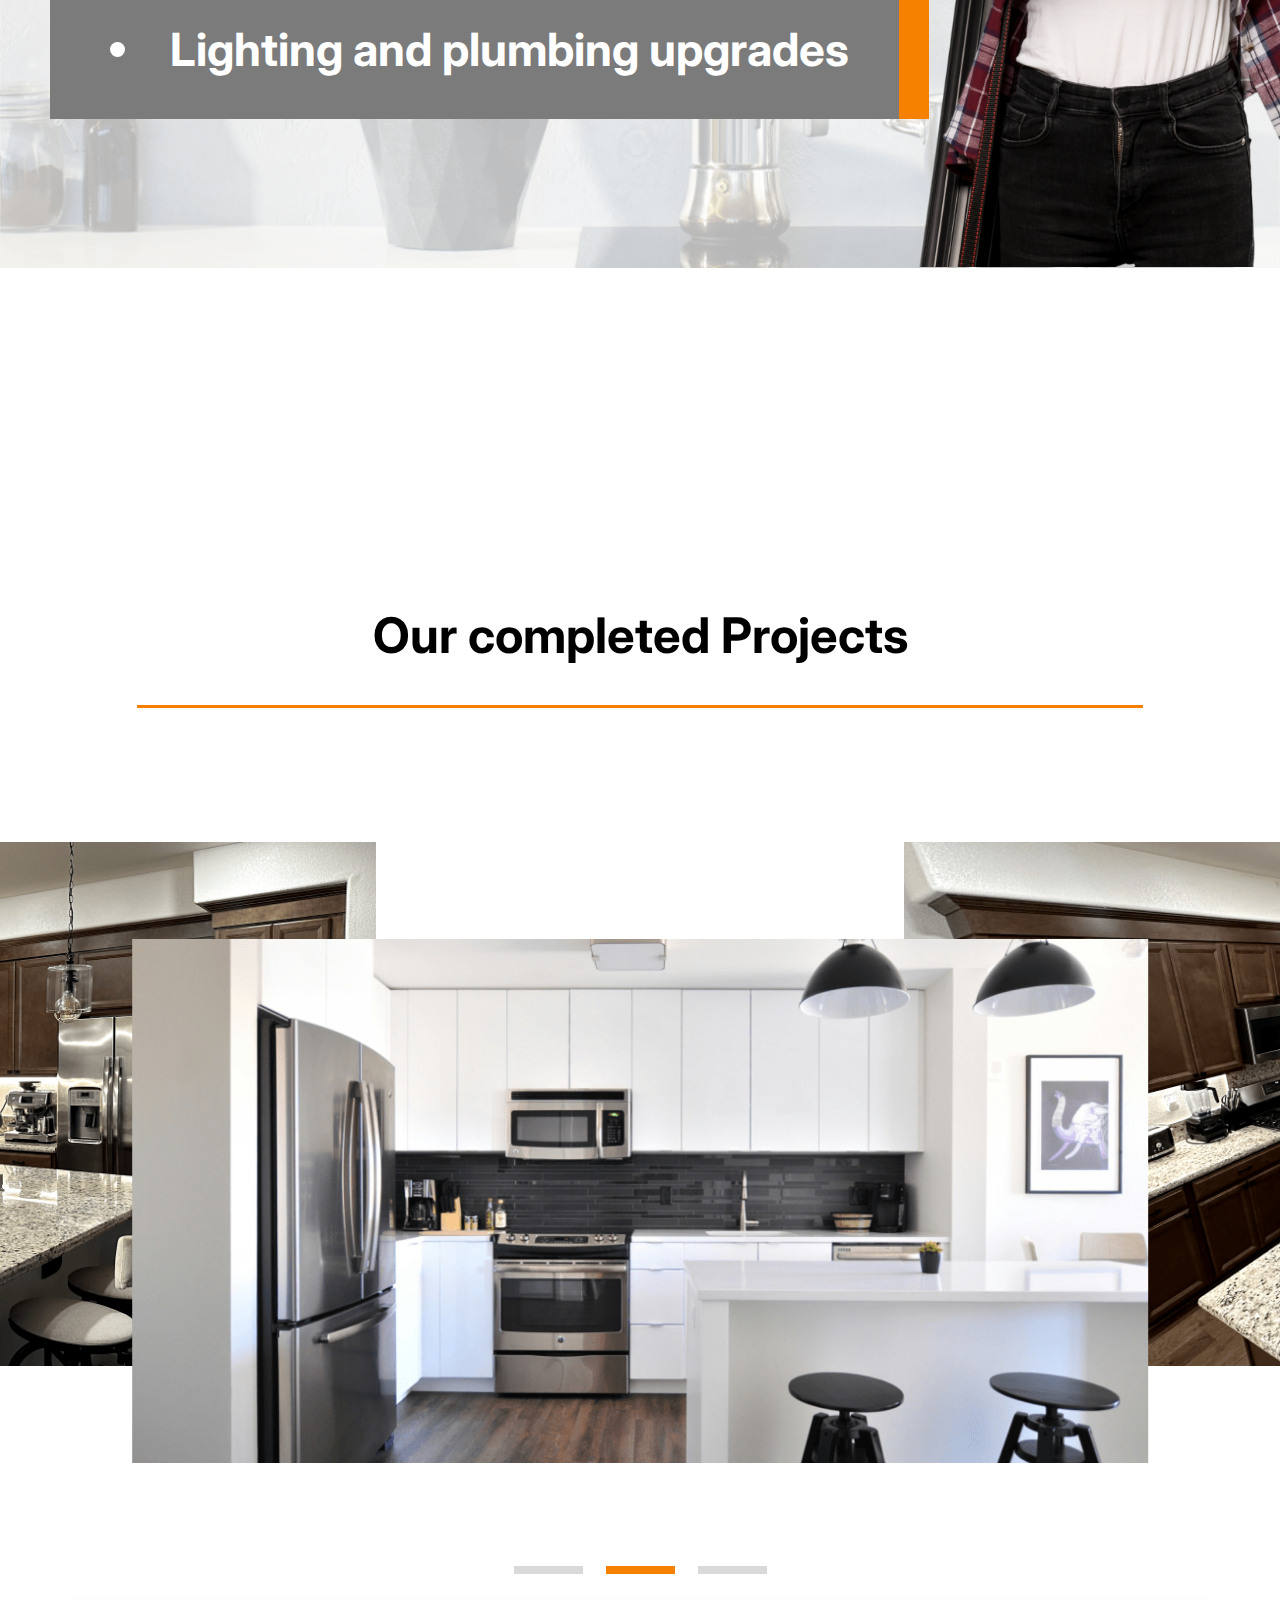
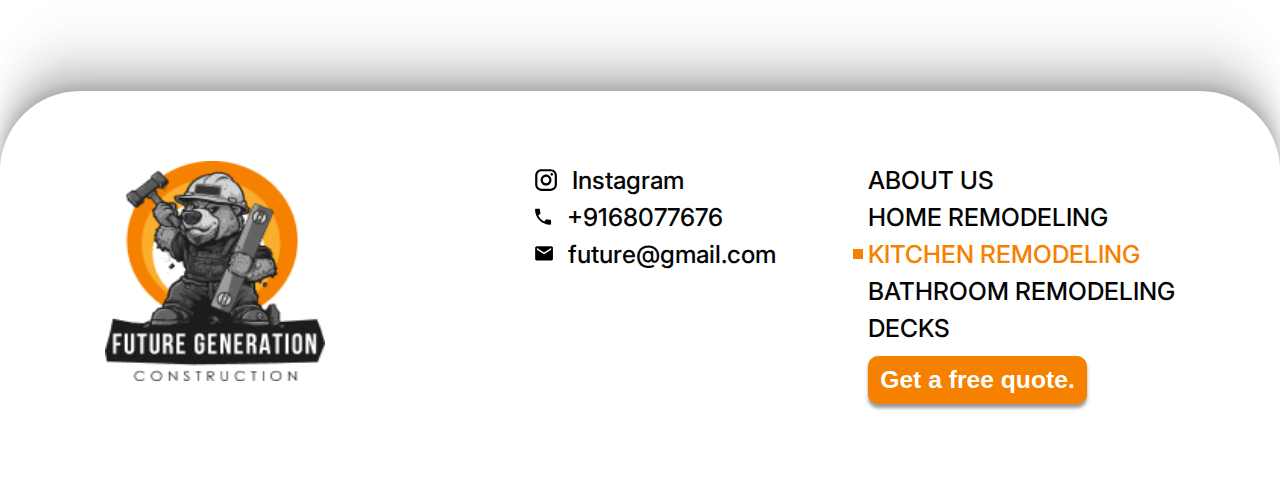
<file: FUTURE GENERATION/html/Kitchen Remodeling.html>
<!DOCTYPE html>
<html>
<head>
    <meta charset="utf-8">
    <meta name="viewport" content="width=device-width, initial-scale=1">
    <link rel="stylesheet" href="../style/reset.css">
    <link rel="stylesheet" href="../style/Kitchen Remodeling.css">
    <link rel="preconnect" href="https://fonts.googleapis.com">
    <link rel="preconnect" href="https://fonts.gstatic.com" crossorigin>
    <link href="https://fonts.googleapis.com/css2?family=Inter:wght@100..900&display=swap" rel="stylesheet">
    <title>Future Generation</title>
</head>
<body>
    <header>
        <img src="../images/about_us/header/header_logo.png" alt="Logo" class="header_logo">  
        
        <div class="header_nav_mobile">
            <button>
                <div></div>
                <div></div>
                <div></div>
            </button>
        </div>
        <div class="header_navigation">
            <a href="/">ABOUT US</a>
            <a href="../html/Home remodeling.html">HOME REMODELING </a>
            <a href="../html/Kitchen Remodeling.html" id="active_hav">KITCHEN REMODELING </a>
            <a href="../html/Bathroom Remodeling.html">BATHROOM REMODELING </a>
            <a href="../html/Decks Remodeling.html">DECKS</a>
        </div>
    </header>
    <section class="welcome">
        <div class="welcome_text">
            <h1>
                Kitchen Remodeling
            </h1>
        <p>The kitchen is the heart of the home, and at Future Generation, we specialize in creating beautiful and functional kitchen spaces. Our kitchen remodeling services include:</p>
        <div class="welcome_buttons">
            <button class="welcome_button_call"><img src="../images/home_remodeling/welcome/icon_tell.svg" alt="call">Call now</button>
            <button class="welcome_button_quote">Get a free quote.</button>
        </div>
        </div>
        <img src="../images/Kitchen_Remodeling/welcome/image.png" alt="welcome_photo" class="welcome_image">
    </section> 
    <section class="offers">
        <div class="offer_divs">
            <img src="../images/Kitchen_Remodeling/offers/image.png" alt="offer_image">
            <div class="offer_items">
                <div>Full kitchen remodeling</div>
                <div>Cabinet installation</div>
                <div>Countertop replacement</div>
                <div>Lighting and plumbing upgrades</div>
            </div>
        </div>
    </section>
    <section class="example">
        <h1>Our completed Projects</h1>
        <div class="example_line"></div>
        <div class="example_images">
            <img src="../images/Kitchen_Remodeling/example/1.png" alt="image_example" id="example_first_image">
            <img src="../images/Kitchen_Remodeling/example/2.png" alt="image_example" id="example_active_image">
            <img src="../images/Kitchen_Remodeling/example/3.png" alt="image_example" id="example_last_image">
        </div>
        <div class="example_buttons">
            <button></button>
            <button id="example_active_button"></button>
            <button></button>
    </div>
    </section>
    <footer>
        <img src="../images/about_us/header/header_logo.png" alt="Logo" class="footer_logo">
        <div class="footer_items">
            <div class="footer_social">
                <a href=""><img src="../images/about_us/footer/instagram.svg" alt="instagram">Instagram</a>
                <a href="tell:+9168077676"><img src="../images/about_us/footer/tel.svg" alt="tel">+9168077676</a>
                <a href="mailto:future@gmail.com"><img src="../images/about_us/footer/mail.svg" alt="mail">future@gmail.com</a>
            </div>
            <div class="footer_nav">
                <a href="/">ABOUT US</a>
                <a href="../html/Home remodeling.html">HOME REMODELING </a>
                <a href="../html/Kitchen Remodeling.html" class="footer_active_page">KITCHEN REMODELING </a>
                <a href="../html/Bathroom Remodeling.html">BATHROOM REMODELING </a>
                <a href="../html/Decks Remodeling.html">DECKS</a>
                <button id="footer_pc_button">Get a free quote.</button>
            </div>
            <button id="footer_mobile_button">Get a free quote.</button>
        </div>
    </footer>
</body>
</html>
</file>
<file: FUTURE GENERATION/style/about us.css>
header {
  display: flex;
  max-width: 1920px;
  width: 100%;
  margin: 0 auto;
  justify-content: space-between;
  align-items: center;
  background-color: #1B1B1B;
  height: 141px;
}
header img {
  margin-left: 65px;
  margin-top: 20px;
  margin-bottom: -40px;
}

.header_navigation {
  margin-right: 65px;
}
.header_navigation a {
  color: #ffffff;
  margin: 0 15px;
  font-size: 18px;
  font-weight: 500;
  position: relative;
  transition: color 0.3s ease;
}
.header_navigation #active_hav {
  color: #F68000;
}
.header_navigation #active_hav::after {
  content: "";
  position: absolute;
  left: 0;
  bottom: -61px;
  width: 100%;
  height: 6px;
  color: #F68000;
  background-color: #F68000;
  transition: width 0s ease;
}
.header_navigation a:hover {
  text-decoration: none;
  color: #F68000;
}
.header_navigation a:after {
  content: "";
  position: absolute;
  left: 0;
  bottom: -61px;
  width: 0;
  transition: width 0.3s ease;
  height: 6px;
  background-color: #F68000;
}
.header_navigation a:hover:after {
  width: 100%;
}

.header_nav_mobile {
  margin-right: 35px;
  display: none;
}
.header_nav_mobile button {
  background: none;
  border: 0;
}
.header_nav_mobile button div {
  width: 40px;
  height: 5px;
  background-color: rgb(246, 128, 0);
  margin: 1.5px 0;
  border-radius: 4px;
}

@media (max-width: 1250px) {
  .header_nav_mobile {
    display: block;
  }
  .header_navigation {
    display: none;
  }
  header img {
    margin-left: 35px;
  }
}
.welcome {
  padding-bottom: 100px;
  display: flex;
  justify-content: center;
  width: 100%;
}

.welcome_wrapper {
  width: 100%;
  max-width: 1920px;
  position: relative;
  display: flex;
  justify-content: space-between;
}

.welcome_text {
  margin-top: 258px;
  z-index: 5;
  margin-left: 103px;
}
.welcome_text h1 {
  font-weight: 700;
  font-size: 53px;
  line-height: 1.3;
  color: #F68000;
  max-width: 879.83px;
  width: 100%;
}
.welcome_text p {
  max-width: 676px;
  width: 100%;
  margin-top: 65px;
  font-size: 24px;
  line-height: 1.2;
  color: #212121;
}
.welcome_text button {
  margin-top: 65px;
  max-width: 473px;
  width: 100%;
  height: 82px;
  border-radius: 42px;
  background-color: #F68000;
  font-size: 44px;
  font-weight: 700;
  text-align: center;
  color: #fff;
  border: none;
  box-shadow: 2px 5px 11px 0px rgba(0, 0, 0, 0.1490196078);
  box-shadow: 6px 20px 21px 0px rgba(0, 0, 0, 0.1294117647);
  box-shadow: 14px 44px 28px 0px rgba(0, 0, 0, 0.0784313725);
  box-shadow: 24px 79px 33px 0px rgba(0, 0, 0, 0.0196078431);
  box-shadow: 38px 123px 36px 0px rgba(0, 0, 0, 0);
  outline: none;
  transition: background-color 0.3s ease;
}
.welcome_text button:hover {
  background-color: #e17705;
  cursor: pointer;
}

.welcome_images {
  position: absolute;
  right: 0;
  max-width: 640px;
  width: 100%;
  height: 837px;
  background: url(../images/about_us/welcome/background.png);
  background-repeat: no-repeat;
  display: flex;
  justify-content: center;
  align-items: flex-end;
}
.welcome_images button {
  bottom: 15px;
  height: 8px;
  width: 69px;
  background-color: #707070;
  border: none;
  cursor: pointer;
  margin: 0 11.5px 17px 11.5px;
  transition: background-color 0.3s ease;
}
.welcome_images button:hover {
  background-color: #F68000;
}

@media (max-width: 1440px) {
  .welcome_text h1 {
    font-size: calc(26px + 2.25vw);
  }
  .welcome_text p {
    font-size: calc(14px + 0.8333333333vw);
  }
  .welcome_text button {
    font-size: calc(22px + 2vw);
  }
}
@media (min-width: 1600px) {
  .welcome_images {
    top: 200px;
  }
}
@media (max-width: 1300px) {
  .welcome {
    display: block;
  }
  .welcome_images {
    display: none;
  }
  .welcome_text {
    margin-left: 30px;
  }
}
@media (max-width: 850px) {
  .welcome_wrapper {
    display: block;
  }
  .welcome_images {
    position: relative;
    display: flex;
    margin: 0 auto;
  }
  .welcome_text {
    margin-top: 100px;
  }
}
@media (max-width: 550px) {
  .welcome_text {
    margin-left: 5px;
  }
}
.information {
  max-width: 1920px;
  width: 95%;
  margin: 0 auto;
  padding: 150px 0px;
  background-color: #fff;
}
.information div {
  margin: 100px 30px;
  display: flex;
  flex-direction: column;
  align-items: flex-start;
}
.information div h1 {
  position: relative;
  display: inline-block;
  font-weight: 200;
  font-size: 44px;
  margin-bottom: 10px;
  color: #0B0B0B;
}
.information div h1:before {
  content: "";
  position: absolute;
  bottom: -18px;
  left: -25px;
  width: 17px;
  height: 17px;
  background-color: #F68000;
  border-radius: 50%;
  transform: translate(-50%, -50%);
  z-index: 2;
}
.information div h1:after {
  content: "";
  position: absolute;
  left: -25px;
  bottom: 0;
  width: 103%;
  height: 1px;
  background-color: #303030;
}
.information div p {
  font-weight: 200;
  color: #0B0B0B;
  font-size: 24px;
  line-height: 1.6;
}
.information .right_text {
  align-items: flex-end;
}

@media (max-width: 1440px) {
  div h1 {
    font-size: calc(21px + 1.9166666667vw);
  }
  div p {
    font-size: calc(14px + 0.8333333333vw);
  }
}
@media (max-width: 850px) {
  .information {
    margin-left: 30px;
    padding-top: 50px;
  }
}
@media (max-width: 550px) {
  .information {
    margin-left: 10px;
  }
}
.start {
  display: flex;
  margin: 0 auto;
  position: relative;
  width: 100%;
  max-width: 1256px;
  border-radius: 60px;
  background: url(../images/about_us/start/background.png);
  background-repeat: no-repeat;
  background-position: center center;
  background-size: cover;
}

.start_background_text {
  overflow: hidden;
  color: #fff;
  opacity: 30%;
  max-width: 1250px;
  margin: 0 auto;
  width: 100%;
  font-size: 157.64px;
  font-weight: 700;
  height: 651px;
}

.start_form {
  overflow: hidden;
  position: absolute;
  display: flex;
  flex-direction: column;
  background-color: #fff;
  z-index: 2;
  top: 115px;
  left: 147px;
  border-radius: 20px;
  max-width: 422px;
  width: 100%;
  height: 600px;
  box-shadow: 3px 5px 13px 0px rgba(0, 0, 0, 0.15), 11px 21px 24px 0px rgba(0, 0, 0, 0.13), 26px 47px 32px 0px rgba(0, 0, 0, 0.08), 46px 83px 38px 0px rgba(0, 0, 0, 0.03), 72px 130px 42px 0px rgba(0, 0, 0, 0);
}
.start_form button {
  margin: 37px 22px 0 22px;
  position: relative;
  width: 376px;
  height: 71px;
  box-shadow: 0px 3.64px 3.64px 0px rgba(0, 0, 0, 0.4);
  background-color: #F68000;
  border-radius: 10px;
  cursor: pointer;
  border: 0;
  z-index: 5;
  font-size: 24px;
  font-weight: 700;
  color: #fff;
  transition: background-color 0.3s ease;
}
.start_form p {
  margin: 0 22px 33px 22px;
  font-size: 17px;
  font-weight: 300;
  line-height: 27.16px;
}
.start_form button:hover {
  background-color: #e17705;
}

.form_text {
  top: 0;
  overflow: hidden;
  border-top-right-radius: 20px;
  border-top-left-radius: 20px;
  display: flex;
  align-items: center;
  justify-content: center;
  font-size: 22px;
  font-weight: 700;
  height: 108px;
  background-color: #3C3C3C;
  width: 100%;
  color: #FFFFFF;
  margin-bottom: 22px;
}

.form_inputs {
  align-items: center;
  top: 10px;
  left: 0;
  z-index: 5;
  display: flex;
  flex-direction: column;
}
.form_inputs input {
  padding: 10px;
  margin: 15px 0;
  width: 100%;
  max-width: 355px;
  height: 30px;
  border-radius: 10px;
  border: 1px solid rgba(150, 147, 147, 0.433);
  box-shadow: 1px 1px 3px 0px rgba(0, 0, 0, 0.1019607843) inset;
  box-shadow: 4px 3px 5px 0px rgba(0, 0, 0, 0.0901960784) inset;
  box-shadow: 8px 7px 7px 0px rgba(0, 0, 0, 0.0509803922) inset;
  box-shadow: 14px 13px 8px 0px rgba(0, 0, 0, 0.0117647059) inset;
  box-shadow: 23px 20px 8px 0px rgba(0, 0, 0, 0) inset;
}

.form_line {
  margin: 0 auto;
  max-width: 373px;
  width: 98%;
  height: 1px;
  background-color: #484848;
  margin-top: 33px;
  margin-bottom: 22px;
}

.start_text {
  position: absolute;
  color: #0A0A0A;
  font-size: 24px;
  font-weight: 500;
  line-height: 21px;
  z-index: 5;
  top: 232px;
  right: 33px;
  max-width: 600px;
  width: 100%;
}

@media (max-width: 1440px) {
  .start_form button {
    font-size: calc(14px + 0.8333333333vw) px;
  }
  .start_form p {
    font-size: calc(10px + 0.5833333333vw);
  }
  .start_text {
    font-size: calc(18px + 0.5vw);
    line-height: calc(16px + 0.4166666667vw);
  }
}
@media (max-width: 1260px) {
  .start_background {
    height: 651px;
    position: relative;
    top: 200px;
    left: 0%;
    transform: translate(0%, -50%);
  }
  .start_text {
    display: none;
  }
}
@media (max-width: 600px) {
  .start_background_text {
    white-space: wrap;
  }
  .start_form {
    position: absolute;
    left: 30px;
    max-width: 330px;
  }
  .start_form button {
    max-width: 294px;
  }
  .form_inputs input {
    max-width: 295px;
  }
}
.example {
  margin: 0 auto;
  max-width: 1920px;
  width: 100%;
  padding: 350px 0;
}

.example_images {
  position: relative;
  display: flex;
  justify-content: space-between;
}
.example_images div {
  position: relative;
  display: flex;
  justify-content: space-between;
}
.example_images img {
  border-radius: 10%;
  width: 276px;
  height: 368px;
}
.example_images #example_active_image {
  position: absolute;
  top: 50px;
  width: 367px;
  height: 487px;
  left: 50%;
  transform: translate(-50%, 0%);
}

.example_buttons {
  margin: 0 auto;
  max-width: 1000px;
  width: 100%;
  display: flex;
  justify-content: space-between;
}
.example_buttons button {
  margin-top: 48px;
  width: 112px;
  height: 112px;
  box-shadow: 0 4px 4px rgba(0, 0, 0, 0.4);
  border-radius: 60px;
  border: 0;
  cursor: pointer;
  transition: background-color 0.3s ease;
}
.example_buttons button:hover {
  background-color: #ccc6c6;
}

@media (max-width: 1200px) {
  #first_last_child {
    display: none;
  }
}
@media (max-width: 670px) {
  .example {
    padding: 150px 0;
  }
  .example_images img {
    width: 195.62px;
    height: 260.35px;
  }
  .example_images #example_active_image {
    width: 261.06px;
    height: 347.13px;
  }
  .example_buttons button {
    margin: 154px 50px 154px 50px;
    width: 68px;
    height: 68px;
  }
  .example_buttons button img {
    width: 33px;
    height: 33px;
  }
  .example_buttons button:hover {
    background-color: #ccc6c6;
  }
}
.says {
  max-width: 1920px;
  width: 95%;
  margin: 0 auto;
  overflow: hidden;
}
.says h1 {
  font-size: 60.68px;
  font-weight: 700;
  color: #262626;
  text-align: center;
}

.says_items {
  margin-top: 120px;
  display: flex;
  justify-content: space-between;
}

#last_content {
  margin-right: -500px;
}

#first_content {
  margin-left: -400px;
}

.says_content {
  width: 671px;
  height: 387px;
  border-radius: 40px;
}
.says_content p {
  font-size: 20px;
  font-weight: 400;
  line-height: 25.63px;
  margin: 20px 44px;
}

.says_grade {
  margin-left: 25px;
  margin-bottom: 15px;
  display: flex;
  align-items: center;
}
.says_grade img {
  margin: 0 8px;
}

.says_line {
  max-width: 395px;
  width: 100%;
  height: 4px;
  background-color: #F68000;
  margin: 0 44px;
}

@media (max-width: 1440px) {
  .says_content p {
    font-size: calc(13px + 0.5833333333vw);
  }
}
@media (max-width: 768px) {
  #first_content, #last_content {
    display: none;
  }
  .says_line {
    max-width: 207px;
    width: 100%;
  }
  .says_content {
    width: 383.1px;
    margin: 0 auto;
    height: 230px;
  }
  .says_content p {
    line-height: 13.49px;
    font-size: 13px;
    height: 230px;
    margin: 20px 42px 20px 42px;
  }
  .says_grade img {
    width: 72.62px;
    height: 72.62px;
    margin: 0 8px;
  }
  .says_grade div img {
    height: 30px;
    width: 30px;
  }
}
footer {
  max-width: 1920px;
  width: 100%;
  margin: 0 auto;
  box-shadow: 0px -5px 11px 0px rgba(0, 0, 0, 0.15), 0px -20px 20px 0px rgba(0, 0, 0, 0.13), 0px -46px 28px 0px rgba(0, 0, 0, 0.08), 0px -82px 33px 0px rgba(0, 0, 0, 0.02), 0px -128px 36px 0px rgba(0, 0, 0, 0);
  margin-top: 100px;
  border-top-left-radius: 80px;
  border-top-right-radius: 80px;
  padding: 70px 0 100px 0;
  display: flex;
  justify-content: space-around;
  width: 100%;
}
footer button {
  margin-top: 10px;
  width: 218.97px;
  height: 48.01px;
  box-shadow: 0px 3.64px 3.64px 0px rgba(0, 0, 0, 0.4);
  background-color: #F68000;
  border-radius: 10px;
  cursor: pointer;
  border: 0;
  font-size: 24px;
  font-weight: 700;
  color: #fff;
  transition: background-color 0.3s ease;
}
footer button:hover {
  background-color: #e17705;
}
footer #footer_mobile_button {
  display: none;
}

.footer_items {
  width: 50%;
  display: flex;
  align-items: flex-start;
  justify-content: space-between;
}

.footer_social, .footer_nav {
  display: flex;
  flex-direction: column;
  justify-content: center;
}
.footer_social a, .footer_nav a {
  margin: 3.5px 0px;
  display: flex;
  align-items: center;
  color: #050505;
  font-size: 24px;
  font-weight: 500;
  transition: color 0.3s ease;
}
.footer_social a img, .footer_nav a img {
  margin-right: 15px;
}
.footer_social a:hover, .footer_nav a:hover {
  color: #F68000;
}
.footer_social .footer_active_page, .footer_nav .footer_active_page {
  color: #F68000;
}

.footer_nav {
  position: relative;
}
.footer_nav a:before {
  content: "";
  position: absolute;
  left: -15px;
  width: 0px;
  height: 0px;
  background: rgb(246, 128, 0);
  transition: width, height 0.3s ease;
}
.footer_nav a:hover::before {
  width: 10px;
  height: 10px;
}
.footer_nav .footer_active_page::before {
  width: 10px;
  height: 10px;
}

.footer_active_page {
  color: #F68000;
}

.footer_logo {
  height: 220px;
  width: 220px;
}

@media (max-width: 1440px) {
  footer button {
    font-size: calc(14px + 0.8333333333vw);
  }
  .footer_social a, .footer_nav a {
    font-size: calc(14px + 0.8333333333vw);
  }
}
@media (max-width: 1050px) {
  .footer_items {
    display: flex;
    flex-direction: column-reverse;
    align-items: center;
  }
  .footer_items .footer_social {
    margin-top: 50px;
  }
  .footer_items #footer_mobile_button {
    display: flex;
    align-items: center;
    justify-content: center;
    margin-bottom: 70px;
  }
  .footer_items #footer_mobile_button {
    margin-top: 10px;
    width: 189.8px;
    height: 46px;
    box-shadow: 0px 3.64px 3.64px 0px rgba(0, 0, 0, 0.4);
    background-color: #F68000;
    border-radius: 10px;
    cursor: pointer;
    border: 0;
    font-size: calc(16px + 0.6666666667vw) px;
    font-weight: 700;
    color: #fff;
    transition: background-color 0.3s ease;
  }
  .footer_items #footer_mobile_button:hover {
    background-color: #e17705;
  }
  #footer_mobile_button {
    display: flex;
  }
  #footer_pc_button {
    display: none;
  }
  .footer_logo {
    width: 143px;
    height: 154.05px;
  }
}/*# sourceMappingURL=about us.css.map */
</file>
<file: FUTURE GENERATION/style/Bathroom Remodeling.css>
header {
  display: flex;
  margin: 0 auto;
  width: 100%;
  max-width: 1920px;
  justify-content: space-between;
  align-items: center;
  background-color: #1B1B1B;
  height: 141px;
}
header img {
  margin-left: 65px;
  margin-top: 20px;
  margin-bottom: -40px;
}

.header_navigation {
  margin-right: 65px;
}
.header_navigation a {
  color: #ffffff;
  margin: 0 15px;
  font-size: 18px;
  font-weight: 500;
  position: relative;
  transition: color 0.3s ease;
}
.header_navigation #active_hav {
  color: #F68000;
}
.header_navigation #active_hav::after {
  content: "";
  position: absolute;
  left: 0;
  bottom: -61px;
  width: 100%;
  height: 6px;
  color: #F68000;
  background-color: #F68000;
  transition: width 0s ease;
}
.header_navigation a:hover {
  text-decoration: none;
  color: #F68000;
}
.header_navigation a:after {
  content: "";
  position: absolute;
  left: 0;
  bottom: -61px;
  width: 0;
  transition: width 0.3s ease;
  height: 6px;
  background-color: #F68000;
}
.header_navigation a:hover:after {
  width: 100%;
}

.header_nav_mobile {
  margin-right: 35px;
  display: none;
}
.header_nav_mobile button {
  background: none;
  border: 0;
}
.header_nav_mobile button div {
  width: 40px;
  height: 5px;
  background-color: rgb(246, 128, 0);
  margin: 1.5px 0;
  border-radius: 4px;
}

@media (max-width: 1250px) {
  .header_nav_mobile {
    display: block;
  }
  .header_navigation {
    display: none;
  }
  header img {
    margin-left: 35px;
  }
}
.welcome {
  margin: 0 auto;
  width: 100%;
  max-width: 1920px;
  padding-bottom: 100px;
  display: flex;
  justify-content: space-between;
  overflow: hidden;
}

.welcome_image {
  margin-top: 70px;
  margin-right: 7%;
  border-radius: 10%;
}

.welcome_text {
  max-width: 676px;
  margin-top: 258px;
  z-index: 5;
  margin-left: 103px;
}
.welcome_text h1 {
  font-weight: 700;
  font-size: 46.72px;
  line-height: 1.3;
  color: #F68000;
}
.welcome_text p {
  margin-top: 65px;
  font-size: 22.95px;
  line-height: 1.2;
  color: #212121;
}

.welcome_buttons {
  display: flex;
}
.welcome_buttons .welcome_button_call {
  display: flex;
  align-items: center;
  width: 193.21px;
  height: 61.41px;
  border-radius: 30.7px;
  margin-top: 65px;
  border-radius: 42px;
  background-color: rgb(54, 54, 54);
  font-size: 26.02px;
  font-weight: 700;
  text-align: center;
  color: #fff;
  border: none;
  outline: none;
  transition: background-color 0.3s ease;
  margin-right: 20px;
}
.welcome_buttons .welcome_button_call:hover {
  background-color: rgb(63, 63, 63);
  cursor: pointer;
}
.welcome_buttons .welcome_button_quote {
  margin-top: 65px;
  width: 280.08px;
  height: 61.41px;
  border-radius: 42px;
  background-color: #F68000;
  font-size: 26.02px;
  font-weight: 700;
  text-align: center;
  color: #fff;
  border: none;
  box-shadow: 2px 5px 11px 0px rgba(0, 0, 0, 0.1490196078);
  box-shadow: 6px 20px 21px 0px rgba(0, 0, 0, 0.1294117647);
  box-shadow: 14px 44px 28px 0px rgba(0, 0, 0, 0.0784313725);
  box-shadow: 24px 79px 33px 0px rgba(0, 0, 0, 0.0196078431);
  box-shadow: 38px 123px 36px 0px rgba(0, 0, 0, 0);
  outline: none;
  transition: background-color 0.3s ease;
}
.welcome_buttons .welcome_button_quote:hover {
  background-color: #e17705;
  cursor: pointer;
}

@media (max-width: 1260px) {
  .welcome_image {
    display: none;
  }
}
@media (max-width: 768px) {
  .welcome {
    flex-direction: column-reverse;
    justify-content: center;
  }
  .welcome .welcome_button_call, .welcome .welcome_button_quote {
    font-size: 18px;
  }
  .welcome_image {
    display: block;
    margin: 70px 22px;
  }
  .welcome_text {
    margin: 100px 22px;
  }
}
.offers {
  margin: 0 auto;
  width: 100%;
  max-width: 1920px;
}

.offer_divs {
  background: url(../images/Kitchen_Remodeling/offers/background.png);
  background-repeat: no-repeat;
  background-size: cover;
  background-position: center;
  margin: 0px auto;
  width: 100%;
  max-width: 1320px;
  border-radius: 200px, 191px, 0px, 0px;
  position: relative;
}
.offer_divs img {
  position: absolute;
  max-width: 474px;
  width: 100%;
  height: 1049px;
  right: -50px;
  top: -80px;
  z-index: 30;
}
.offer_divs .offer_items {
  padding-bottom: 324px;
}
.offer_divs .offer_items div {
  display: flex;
  justify-content: flex-start;
  align-items: center;
  position: relative;
  min-width: 300px;
  width: -moz-fit-content;
  width: fit-content;
  padding: 0 50px 0 120px;
  margin: 25px 50px 25px 50px;
  height: 138.69px;
  background-color: rgb(246, 128, 0);
  color: rgb(255, 255, 255);
  font-size: calc(32px + 1.1666666667vw);
  font-weight: 700;
}
.offer_divs .offer_items div:after {
  content: "";
  position: absolute;
  width: 15px;
  height: 15px;
  border-radius: 7.5px;
  background-color: #fff;
  margin-left: -60px;
}
.offer_divs .offer_items div:before {
  content: "";
  position: absolute;
  width: 30px;
  height: 138.69px;
  background-color: rgb(54, 54, 54);
  right: -30px;
}

@media (max-width: 1250px) {
  .offer_divs img {
    display: none;
  }
}
@media (max-width: 650px) {
  .offer_divs {
    margin: 0 0px;
    display: flex;
    flex-direction: column-reverse;
  }
  .offer_divs img {
    height: 700px;
    max-width: 300px;
    display: block;
    position: initial;
    margin-left: auto;
  }
  .offer_divs .offer_items {
    padding-bottom: 100px;
  }
  .offer_divs .offer_items div {
    height: 64px;
    margin: 25px 0 25px 0;
    padding: 0 20px 0 60px;
    min-width: 200px;
    font-size: 26.67px;
  }
  .offer_divs .offer_items div:after {
    margin-left: -40px;
  }
  .offer_divs .offer_items div:before {
    width: 15px;
    height: 64px;
    right: 0px;
  }
}
.example {
  margin: 0 auto;
  width: 100%;
  max-width: 1920px;
  padding: 350px 0 0 0;
}
.example h1 {
  font-size: calc(17px + 2.5vw);
  font-weight: 700;
  line-height: 36.86px;
  text-align: center;
  color: rgb(0, 0, 0);
  margin-bottom: 50px;
}

.example_line {
  margin: 0 auto;
  max-width: 1006.77px;
  width: 100%;
  height: 2.95px;
  background-color: rgb(246, 128, 0);
  margin-bottom: 134px;
}

.example_images {
  position: relative;
  display: flex;
  justify-content: space-between;
}
.example_images img {
  margin: 0 46px 0 46px;
  width: 100%;
  max-width: 385px;
  height: 510px;
}
.example_images #example_active_image {
  margin: 0;
  max-width: 468px;
  height: 626px;
  position: absolute;
  top: 97px;
  left: 50%;
  transform: translate(-50%, 0%);
}

.example_buttons {
  display: flex;
  justify-content: center;
  margin-top: 300px;
}
.example_buttons button {
  bottom: 15px;
  height: 8px;
  width: 69px;
  background-color: rgb(217, 217, 217);
  border: none;
  cursor: pointer;
  margin: 0 11.5px 17px 11.5px;
  transition: background-color 0.3s ease;
}
.example_buttons button:hover {
  background-color: #F68000;
}
.example_buttons #example_active_button {
  background-color: #F68000;
}

@media (max-width: 1200px) {
  .example_images {
    display: flex;
    justify-content: center;
  }
  .example_images img {
    display: none;
  }
  .example_images #example_active_image {
    display: block;
    position: relative;
    top: 30px;
    left: 0%;
    transform: translate(0%, 0%);
  }
  .example_line {
    margin-bottom: 0;
  }
  .example_buttons {
    margin-top: 70px;
  }
}
@media (max-width: 768px) {
  .example {
    padding-top: 100px;
  }
}
footer {
  margin: 0 auto;
  width: 100%;
  max-width: 1920px;
  box-shadow: 0px -5px 11px 0px rgba(0, 0, 0, 0.15), 0px -20px 20px 0px rgba(0, 0, 0, 0.13), 0px -46px 28px 0px rgba(0, 0, 0, 0.08), 0px -82px 33px 0px rgba(0, 0, 0, 0.02), 0px -128px 36px 0px rgba(0, 0, 0, 0);
  margin-top: 100px;
  border-top-left-radius: 80px;
  border-top-right-radius: 80px;
  padding: 70px 0 100px 0;
  display: flex;
  justify-content: space-around;
  width: 100%;
}
footer button {
  margin-top: 10px;
  width: 218.97px;
  height: 48.01px;
  box-shadow: 0px 3.64px 3.64px 0px rgba(0, 0, 0, 0.4);
  background-color: #F68000;
  border-radius: 10px;
  cursor: pointer;
  border: 0;
  font-size: 22px;
  white-space: nowrap;
  font-weight: 700;
  color: #fff;
  transition: background-color 0.3s ease;
}
footer button:hover {
  background-color: #e17705;
}
footer #footer_mobile_button {
  display: none;
}

.footer_items {
  width: 50%;
  display: flex;
  align-items: flex-start;
  justify-content: space-between;
}

.footer_social, .footer_nav {
  display: flex;
  flex-direction: column;
  justify-content: center;
}
.footer_social a, .footer_nav a {
  margin: 3.5px 0px;
  display: flex;
  align-items: center;
  color: #050505;
  font-size: 24px;
  font-weight: 500;
  transition: color 0.3s ease;
}
.footer_social a img, .footer_nav a img {
  margin-right: 15px;
}
.footer_social a:hover, .footer_nav a:hover {
  color: #F68000;
}
.footer_social .footer_active_page, .footer_nav .footer_active_page {
  color: #F68000;
}

.footer_nav {
  position: relative;
}
.footer_nav a:before {
  content: "";
  position: absolute;
  left: -15px;
  width: 0px;
  height: 0px;
  background: rgb(246, 128, 0);
  transition: width, height 0.3s ease;
}
.footer_nav a:hover::before {
  width: 10px;
  height: 10px;
}
.footer_nav .footer_active_page::before {
  width: 10px;
  height: 10px;
}

.footer_active_page {
  color: #F68000;
}

.footer_logo {
  height: 220px;
  width: 220px;
}

@media (max-width: 1440px) {
  footer button {
    font-size: calc(14px + 0.8333333333vw);
  }
  .footer_social a, .footer_nav a {
    font-size: calc(14px + 0.8333333333vw);
  }
}
@media (max-width: 1050px) {
  .footer_items {
    display: flex;
    flex-direction: column-reverse;
    align-items: center;
  }
  .footer_items .footer_social {
    margin-top: 50px;
  }
  .footer_items #footer_mobile_button {
    display: flex;
    align-items: center;
    justify-content: center;
    margin-bottom: 70px;
  }
  .footer_items #footer_mobile_button {
    margin-top: 10px;
    width: 189.8px;
    height: 46px;
    box-shadow: 0px 3.64px 3.64px 0px rgba(0, 0, 0, 0.4);
    background-color: #F68000;
    border-radius: 10px;
    cursor: pointer;
    border: 0;
    font-size: calc(16px + 0.6666666667vw) px;
    font-weight: 700;
    color: #fff;
    transition: background-color 0.3s ease;
  }
  .footer_items #footer_mobile_button:hover {
    background-color: #e17705;
  }
  #footer_mobile_button {
    display: flex;
  }
  #footer_pc_button {
    display: none;
  }
  .footer_logo {
    width: 143px;
    height: 154.05px;
  }
}/*# sourceMappingURL=Bathroom Remodeling.css.map */
</file>
<file: FUTURE GENERATION/style/Decks Remodeling.css>
header {
  display: flex;
  margin: 0 auto;
  width: 100%;
  max-width: 1920px;
  justify-content: space-between;
  align-items: center;
  background-color: #1B1B1B;
  height: 141px;
}
header img {
  margin-left: 65px;
  margin-top: 20px;
  margin-bottom: -40px;
}

.header_navigation {
  margin-right: 65px;
}
.header_navigation a {
  color: #ffffff;
  margin: 0 15px;
  font-size: 18px;
  font-weight: 500;
  position: relative;
  transition: color 0.3s ease;
}
.header_navigation #active_hav {
  color: #F68000;
}
.header_navigation #active_hav::after {
  content: "";
  position: absolute;
  left: 0;
  bottom: -61px;
  width: 100%;
  height: 6px;
  color: #F68000;
  background-color: #F68000;
  transition: width 0s ease;
}
.header_navigation a:hover {
  text-decoration: none;
  color: #F68000;
}
.header_navigation a:after {
  content: "";
  position: absolute;
  left: 0;
  bottom: -61px;
  width: 0;
  transition: width 0.3s ease;
  height: 6px;
  background-color: #F68000;
}
.header_navigation a:hover:after {
  width: 100%;
}

.header_nav_mobile {
  margin-right: 35px;
  display: none;
}
.header_nav_mobile button {
  background: none;
  border: 0;
}
.header_nav_mobile button div {
  width: 40px;
  height: 5px;
  background-color: rgb(246, 128, 0);
  margin: 1.5px 0;
  border-radius: 4px;
}

@media (max-width: 1250px) {
  .header_nav_mobile {
    display: block;
  }
  .header_navigation {
    display: none;
  }
  header img {
    margin-left: 35px;
  }
}
.welcome {
  margin: 0 auto;
  width: 100%;
  max-width: 1920px;
  padding-bottom: 100px;
  display: flex;
  justify-content: space-between;
  overflow: hidden;
}

.welcome_image {
  margin-top: 70px;
  margin-right: 7%;
}

.welcome_text {
  max-width: 676px;
  margin-top: 258px;
  z-index: 5;
  margin-left: 103px;
}
.welcome_text h1 {
  font-weight: 700;
  font-size: 46.72px;
  line-height: 1.3;
  color: #F68000;
}
.welcome_text p {
  margin-top: 65px;
  font-size: 22.95px;
  line-height: 1.2;
  color: #212121;
}

.welcome_buttons {
  display: flex;
}
.welcome_buttons .welcome_button_call {
  display: flex;
  align-items: center;
  width: 193.21px;
  height: 61.41px;
  border-radius: 30.7px;
  margin-top: 65px;
  border-radius: 42px;
  background-color: rgb(54, 54, 54);
  font-size: 26.02px;
  font-weight: 700;
  text-align: center;
  color: #fff;
  border: none;
  outline: none;
  transition: background-color 0.3s ease;
  margin-right: 20px;
}
.welcome_buttons .welcome_button_call:hover {
  background-color: rgb(63, 63, 63);
  cursor: pointer;
}
.welcome_buttons .welcome_button_quote {
  margin-top: 65px;
  width: 280.08px;
  height: 61.41px;
  border-radius: 42px;
  background-color: #F68000;
  font-size: 26.02px;
  font-weight: 700;
  text-align: center;
  color: #fff;
  border: none;
  box-shadow: 2px 5px 11px 0px rgba(0, 0, 0, 0.1490196078);
  box-shadow: 6px 20px 21px 0px rgba(0, 0, 0, 0.1294117647);
  box-shadow: 14px 44px 28px 0px rgba(0, 0, 0, 0.0784313725);
  box-shadow: 24px 79px 33px 0px rgba(0, 0, 0, 0.0196078431);
  box-shadow: 38px 123px 36px 0px rgba(0, 0, 0, 0);
  outline: none;
  transition: background-color 0.3s ease;
}
.welcome_buttons .welcome_button_quote:hover {
  background-color: #e17705;
  cursor: pointer;
}

@media (max-width: 1260px) {
  .welcome_image {
    display: none;
  }
}
@media (max-width: 768px) {
  .welcome {
    flex-direction: column-reverse;
    justify-content: center;
  }
  .welcome .welcome_button_call, .welcome .welcome_button_quote {
    font-size: 18px;
  }
  .welcome_image {
    display: block;
    margin: 70px 22px;
  }
  .welcome_text {
    margin: 100px 22px;
  }
}
.offers {
  overflow: hidden;
  margin: 0 auto;
  width: 100%;
  max-width: 1920px;
}

.offer_divs {
  background: url(../images/Kitchen_Remodeling/offers/background.png);
  background-repeat: no-repeat;
  background-size: cover;
  background-position: center;
  margin: 0px auto;
  width: 100%;
  max-width: 1320px;
  border-radius: 200px, 191px, 0px, 0px;
  position: relative;
  height: 1104px;
}
.offer_divs img {
  position: absolute;
  max-width: 576px;
  width: 100%;
  right: -50px;
  top: -120px;
  z-index: 30;
  height: 1104px;
}
.offer_divs .offer_items div {
  display: flex;
  justify-content: flex-start;
  align-items: center;
  position: relative;
  min-width: 300px;
  width: -moz-fit-content;
  width: fit-content;
  padding: 0 50px 0 120px;
  margin: 25px 50px 25px 50px;
  height: 138.69px;
  background-color: rgb(123, 123, 123);
  color: rgb(255, 255, 255);
  font-size: calc(32px + 1.1666666667vw);
  font-weight: 700;
}
.offer_divs .offer_items div:after {
  content: "";
  position: absolute;
  width: 15px;
  height: 15px;
  border-radius: 7.5px;
  background-color: #fff;
  margin-left: -60px;
}
.offer_divs .offer_items div:before {
  content: "";
  position: absolute;
  width: 30px;
  height: 138.69px;
  background-color: rgb(246, 128, 0);
  right: -30px;
}

@media (max-width: 1250px) {
  .offer_divs img {
    display: none;
  }
}
@media (max-width: 850px) {
  .offer_divs {
    margin: 0 0px;
    display: flex;
    flex-direction: column-reverse;
  }
  .offer_divs img {
    display: block;
    position: initial;
  }
  .offer_divs .offer_items div {
    height: 64px;
    margin: 25px 0 25px 0;
    padding: 0 20px 0 60px;
    min-width: 200px;
    font-size: 26.67px;
  }
  .offer_divs .offer_items div:after {
    margin-left: -40px;
  }
  .offer_divs .offer_items div:before {
    width: 15px;
    height: 64px;
    right: 0px;
  }
}
.example {
  overflow: hidden;
  margin: 0 auto;
  width: 100%;
  max-width: 1920px;
  padding: 350px 0 0 0;
}
.example h1 {
  font-size: calc(17px + 2.5vw);
  font-weight: 700;
  line-height: 36.86px;
  text-align: center;
  color: rgb(0, 0, 0);
  margin-bottom: 50px;
}

.example_line {
  margin: 0 auto;
  max-width: 1006.77px;
  width: 100%;
  height: 2.95px;
  background-color: rgb(246, 128, 0);
  margin-bottom: 134px;
}

.example_images {
  position: relative;
  display: flex;
  justify-content: space-between;
}
.example_images img {
  width: 100%;
  max-width: 1015.63px;
  max-height: 524.55px;
  padding-bottom: 10px;
}
.example_images #example_active_image {
  position: absolute;
  top: 97px;
  left: 50%;
  transform: translate(-50%, 0%);
}

#example_first_image {
  margin-left: -50%;
}

#example_last_image {
  margin-right: -50%;
}

.example_buttons {
  display: flex;
  justify-content: center;
  margin-top: 200px;
}
.example_buttons button {
  bottom: 15px;
  height: 8px;
  width: 69px;
  background-color: rgb(217, 217, 217);
  border: none;
  cursor: pointer;
  margin: 0 11.5px 17px 11.5px;
  transition: background-color 0.3s ease;
}
.example_buttons button:hover {
  background-color: #F68000;
}
.example_buttons #example_active_button {
  background-color: #F68000;
}

@media (max-width: 1200px) {
  .example_images {
    display: flex;
    justify-content: center;
  }
  .example_images img {
    display: none;
  }
  .example_images #example_active_image {
    display: block;
    position: relative;
    top: 0;
    left: 0%;
    transform: translate(0%, 0%);
  }
  .example_line {
    margin-bottom: 0;
  }
  .example_buttons {
    margin-top: 0;
  }
}
@media (max-width: 768px) {
  .example {
    padding-top: 100px;
  }
}
footer {
  margin: 0 auto;
  width: 100%;
  max-width: 1920px;
  box-shadow: 0px -5px 11px 0px rgba(0, 0, 0, 0.15), 0px -20px 20px 0px rgba(0, 0, 0, 0.13), 0px -46px 28px 0px rgba(0, 0, 0, 0.08), 0px -82px 33px 0px rgba(0, 0, 0, 0.02), 0px -128px 36px 0px rgba(0, 0, 0, 0);
  margin-top: 100px;
  border-top-left-radius: 80px;
  border-top-right-radius: 80px;
  padding: 70px 0 100px 0;
  display: flex;
  justify-content: space-around;
  width: 100%;
}
footer button {
  margin-top: 10px;
  width: 218.97px;
  height: 48.01px;
  box-shadow: 0px 3.64px 3.64px 0px rgba(0, 0, 0, 0.4);
  background-color: #F68000;
  border-radius: 10px;
  cursor: pointer;
  border: 0;
  font-size: calc(18px + 0.3333333333vw);
  white-space: nowrap;
  font-weight: 700;
  color: #fff;
  transition: background-color 0.3s ease;
}
footer button:hover {
  background-color: #e17705;
}
footer #footer_mobile_button {
  display: none;
}

.footer_items {
  width: 50%;
  display: flex;
  align-items: flex-start;
  justify-content: space-between;
}

.footer_social, .footer_nav {
  display: flex;
  flex-direction: column;
  justify-content: center;
}
.footer_social a, .footer_nav a {
  margin: 3.5px 0px;
  display: flex;
  align-items: center;
  color: #050505;
  font-size: calc(14px + 0.8333333333vw);
  font-weight: 500;
  transition: color 0.3s ease;
}
.footer_social a img, .footer_nav a img {
  margin-right: 15px;
}
.footer_social a:hover, .footer_nav a:hover {
  color: #F68000;
}
.footer_social .footer_active_page, .footer_nav .footer_active_page {
  color: #F68000;
}

.footer_nav {
  position: relative;
}
.footer_nav a:before {
  content: "";
  position: absolute;
  left: -15px;
  width: 0px;
  height: 0px;
  background: rgb(246, 128, 0);
  transition: width, height 0.3s ease;
}
.footer_nav a:hover::before {
  width: 10px;
  height: 10px;
}
.footer_nav .footer_active_page::before {
  width: 10px;
  height: 10px;
}

.footer_active_page {
  color: #F68000;
}

.footer_logo {
  height: 220px;
  width: 220px;
}

@media (max-width: 1050px) {
  .footer_items {
    display: flex;
    flex-direction: column-reverse;
    align-items: center;
  }
  .footer_items .footer_social {
    margin-top: 50px;
  }
  .footer_items #footer_mobile_button {
    display: flex;
    align-items: center;
    justify-content: center;
    margin-bottom: 70px;
  }
  .footer_items #footer_mobile_button {
    margin-top: 10px;
    width: 189.8px;
    height: 46px;
    box-shadow: 0px 3.64px 3.64px 0px rgba(0, 0, 0, 0.4);
    background-color: #F68000;
    border-radius: 10px;
    cursor: pointer;
    border: 0;
    font-size: calc(16px + 0.6666666667vw) px;
    font-weight: 700;
    color: #fff;
    transition: background-color 0.3s ease;
  }
  .footer_items #footer_mobile_button:hover {
    background-color: #e17705;
  }
  #footer_mobile_button {
    display: flex;
  }
  #footer_pc_button {
    display: none;
  }
  .footer_logo {
    width: 143px;
    height: 154.05px;
  }
}/*# sourceMappingURL=Decks Remodeling.css.map */
</file>
<file: FUTURE GENERATION/style/home remodeling.css>
header {
  display: flex;
  margin: 0 auto;
  width: 100%;
  max-width: 1920px;
  justify-content: space-between;
  align-items: center;
  background-color: #1B1B1B;
  height: 141px;
}
header img {
  margin-left: 65px;
  margin-top: 20px;
  margin-bottom: -40px;
}

.header_navigation {
  margin-right: 65px;
}
.header_navigation a {
  color: #ffffff;
  margin: 0 15px;
  font-size: 18px;
  font-weight: 500;
  position: relative;
  transition: color 0.3s ease;
}
.header_navigation #active_hav {
  color: #F68000;
}
.header_navigation #active_hav::after {
  content: "";
  position: absolute;
  left: 0;
  bottom: -61px;
  width: 100%;
  height: 6px;
  color: #F68000;
  background-color: #F68000;
  transition: width 0s ease;
}
.header_navigation a:hover {
  text-decoration: none;
  color: #F68000;
}
.header_navigation a:after {
  content: "";
  position: absolute;
  left: 0;
  bottom: -61px;
  width: 0;
  transition: width 0.3s ease;
  height: 6px;
  background-color: #F68000;
}
.header_navigation a:hover:after {
  width: 100%;
}

.header_nav_mobile {
  margin-right: 35px;
  display: none;
}
.header_nav_mobile button {
  background: none;
  border: 0;
}
.header_nav_mobile button div {
  width: 40px;
  height: 5px;
  background-color: rgb(246, 128, 0);
  margin: 1.5px 0;
  border-radius: 4px;
}

@media (max-width: 1250px) {
  .header_nav_mobile {
    display: block;
  }
  .header_navigation {
    display: none;
  }
  header img {
    margin-left: 35px;
  }
}
.welcome {
  margin: 0 auto;
  width: 100%;
  max-width: 1920px;
  padding-bottom: 100px;
  display: flex;
  justify-content: space-between;
  overflow: hidden;
}

.welcome_image {
  margin-top: 70px;
  margin-right: 7%;
  border-radius: 10%;
}

.welcome_text {
  max-width: 676px;
  margin-top: 258px;
  z-index: 5;
  margin-left: 103px;
}
.welcome_text h1 {
  font-weight: 700;
  font-size: 46.72px;
  line-height: 1.3;
  color: #F68000;
}
.welcome_text p {
  margin-top: 65px;
  font-size: 22.95px;
  line-height: 1.2;
  color: #212121;
}

.welcome_buttons {
  display: flex;
}
.welcome_buttons .welcome_button_call {
  display: flex;
  align-items: center;
  width: 193.21px;
  height: 61.41px;
  border-radius: 30.7px;
  margin-top: 65px;
  border-radius: 42px;
  background-color: rgb(54, 54, 54);
  font-size: 26.02px;
  font-weight: 700;
  text-align: center;
  color: #fff;
  border: none;
  outline: none;
  transition: background-color 0.3s ease;
  margin-right: 20px;
}
.welcome_buttons .welcome_button_call:hover {
  background-color: rgb(63, 63, 63);
  cursor: pointer;
}
.welcome_buttons .welcome_button_quote {
  margin-top: 65px;
  width: 280.08px;
  height: 61.41px;
  border-radius: 42px;
  background-color: #F68000;
  font-size: 26.02px;
  font-weight: 700;
  text-align: center;
  color: #fff;
  border: none;
  box-shadow: 2px 5px 11px 0px rgba(0, 0, 0, 0.1490196078);
  box-shadow: 6px 20px 21px 0px rgba(0, 0, 0, 0.1294117647);
  box-shadow: 14px 44px 28px 0px rgba(0, 0, 0, 0.0784313725);
  box-shadow: 24px 79px 33px 0px rgba(0, 0, 0, 0.0196078431);
  box-shadow: 38px 123px 36px 0px rgba(0, 0, 0, 0);
  outline: none;
  transition: background-color 0.3s ease;
}
.welcome_buttons .welcome_button_quote:hover {
  background-color: #e17705;
  cursor: pointer;
}

@media (max-width: 1260px) {
  .welcome_image {
    display: none;
  }
}
@media (max-width: 768px) {
  .welcome {
    flex-direction: column-reverse;
    justify-content: center;
  }
  .welcome .welcome_button_call, .welcome .welcome_button_quote {
    font-size: 18px;
  }
  .welcome_image {
    display: block;
    margin: 70px 22px;
  }
  .welcome_text {
    margin: 50px 22px;
  }
}
.offers {
  margin: 0 auto;
  width: 100%;
  max-width: 1920px;
}

.offer_divs {
  background: url(../images/home_remodeling/offers/background.png);
  background-repeat: no-repeat;
  background-size: cover;
  background-position: center;
  margin: 0px auto;
  width: 100%;
  max-width: 1320px;
  border-radius: 200px, 191px, 0px, 0px;
  position: relative;
}
.offer_divs img {
  position: absolute;
  max-width: 751px;
  width: 100%;
  right: -50px;
  top: -80px;
  z-index: 30;
}
.offer_divs .offer_items div {
  display: flex;
  justify-content: flex-start;
  align-items: center;
  position: relative;
  min-width: 300px;
  width: -moz-fit-content;
  width: fit-content;
  padding: 0 50px 0 120px;
  margin: 25px 50px 25px 50px;
  height: 138.69px;
  background-color: rgb(246, 128, 0);
  color: rgb(255, 255, 255);
  font-size: calc(32px + 1.1666666667vw);
  font-weight: 700;
}
.offer_divs .offer_items div:after {
  content: "";
  position: absolute;
  width: 15px;
  height: 15px;
  border-radius: 7.5px;
  background-color: #fff;
  margin-left: -60px;
}
.offer_divs .offer_items div:before {
  content: "";
  position: absolute;
  width: 30px;
  height: 138.69px;
  background-color: rgb(54, 54, 54);
  right: -30px;
}

@media (max-width: 1250px) {
  .offer_divs img {
    display: none;
  }
}
@media (max-width: 850px) {
  .offer_divs {
    margin: 0 0px;
    display: flex;
    flex-direction: column-reverse;
  }
  .offer_divs img {
    display: block;
    position: initial;
  }
  .offer_divs .offer_items div {
    height: 64px;
    margin: 25px 0 25px 0;
    padding: 0 20px 0 60px;
    min-width: 200px;
    font-size: 26.67px;
  }
  .offer_divs .offer_items div:after {
    margin-left: -40px;
  }
  .offer_divs .offer_items div:before {
    width: 15px;
    height: 64px;
    right: 0px;
  }
}
.example {
  margin: 0 auto;
  width: 100%;
  max-width: 1920px;
  overflow: hidden;
  padding: 350px 0 0 0;
}
.example h1 {
  font-size: calc(17px + 2.5vw);
  font-weight: 700;
  line-height: 36.86px;
  text-align: center;
  color: rgb(0, 0, 0);
  margin-bottom: 50px;
}

.example_line {
  margin: 0 auto;
  max-width: 920px;
  width: 100%;
  height: 2.95px;
  background-color: rgb(246, 128, 0);
  margin-bottom: 134px;
}

.example_images {
  position: relative;
  display: flex;
  justify-content: space-between;
}
.example_images img {
  width: 100%;
  max-width: 1015.63px;
  height: 524.55px;
}
.example_images #example_active_image {
  position: absolute;
  top: 97px;
  left: 50%;
  transform: translate(-50%, 0%);
}

#example_first_image {
  margin-left: -50%;
}

#example_last_image {
  margin-right: -50%;
}

.example_buttons {
  display: flex;
  justify-content: center;
  margin-top: 200px;
}
.example_buttons button {
  bottom: 15px;
  height: 8px;
  width: 69px;
  background-color: rgb(217, 217, 217);
  border: none;
  cursor: pointer;
  margin: 0 11.5px 17px 11.5px;
  transition: background-color 0.3s ease;
}
.example_buttons button:hover {
  background-color: #F68000;
}
.example_buttons #example_active_button {
  background-color: #F68000;
}

@media (max-width: 1200px) {
  .example_images {
    display: flex;
    justify-content: center;
  }
  .example_images img {
    display: none;
  }
  .example_images #example_active_image {
    display: block;
    position: relative;
    top: 0;
    left: 0%;
    transform: translate(0%, 0%);
  }
  .example_line {
    margin-bottom: 0;
  }
  .example_buttons {
    margin-top: 0;
  }
}
@media (max-width: 768px) {
  .example {
    padding-top: 100px;
  }
}
footer {
  margin: 0 auto;
  width: 100%;
  max-width: 1920px;
  box-shadow: 0px -5px 11px 0px rgba(0, 0, 0, 0.15), 0px -20px 20px 0px rgba(0, 0, 0, 0.13), 0px -46px 28px 0px rgba(0, 0, 0, 0.08), 0px -82px 33px 0px rgba(0, 0, 0, 0.02), 0px -128px 36px 0px rgba(0, 0, 0, 0);
  margin-top: 100px;
  border-top-left-radius: 80px;
  border-top-right-radius: 80px;
  padding: 70px 0 100px 0;
  display: flex;
  justify-content: space-around;
  width: 100%;
}
footer button {
  margin-top: 10px;
  width: 240.97px;
  height: 48.01px;
  box-shadow: 0px 3.64px 3.64px 0px rgba(0, 0, 0, 0.4);
  background-color: #F68000;
  border-radius: 10px;
  cursor: pointer;
  border: 0;
  font-size: calc(20px + 0.3333333333vw);
  white-space: nowrap;
  font-weight: 700;
  color: #fff;
  transition: background-color 0.3s ease;
}
footer button:hover {
  background-color: #e17705;
}
footer #footer_mobile_button {
  display: none;
}

.footer_items {
  width: 50%;
  display: flex;
  align-items: flex-start;
  justify-content: space-between;
}

.footer_social, .footer_nav {
  display: flex;
  flex-direction: column;
  justify-content: center;
}
.footer_social a, .footer_nav a {
  margin: 3.5px 0px;
  display: flex;
  align-items: center;
  color: #050505;
  font-size: calc(14px + 0.8333333333vw);
  font-weight: 500;
  transition: color 0.3s ease;
}
.footer_social a img, .footer_nav a img {
  margin-right: 15px;
}
.footer_social a:hover, .footer_nav a:hover {
  color: #F68000;
}
.footer_social .footer_active_page, .footer_nav .footer_active_page {
  color: #F68000;
}

.footer_nav {
  position: relative;
}
.footer_nav a:before {
  content: "";
  position: absolute;
  left: -15px;
  width: 0px;
  height: 0px;
  background: rgb(246, 128, 0);
  transition: width, height 0.3s ease;
}
.footer_nav a:hover::before {
  width: 10px;
  height: 10px;
}
.footer_nav .footer_active_page::before {
  width: 10px;
  height: 10px;
}

.footer_active_page {
  color: #F68000;
}

.footer_logo {
  height: 220px;
  width: 220px;
}

@media (max-width: 1050px) {
  .footer_items {
    display: flex;
    flex-direction: column-reverse;
    align-items: center;
  }
  .footer_items .footer_social {
    margin-top: 50px;
  }
  .footer_items #footer_mobile_button {
    display: flex;
    align-items: center;
    justify-content: center;
    margin-bottom: 70px;
  }
  .footer_items #footer_mobile_button {
    margin-top: 10px;
    width: 189.8px;
    height: 46px;
    box-shadow: 0px 3.64px 3.64px 0px rgba(0, 0, 0, 0.4);
    background-color: #F68000;
    border-radius: 10px;
    cursor: pointer;
    border: 0;
    font-size: calc(16px + 0.6666666667vw) px;
    font-weight: 700;
    color: #fff;
    transition: background-color 0.3s ease;
  }
  .footer_items #footer_mobile_button:hover {
    background-color: #e17705;
  }
  #footer_mobile_button {
    display: flex;
  }
  #footer_pc_button {
    display: none;
  }
  .footer_logo {
    width: 143px;
    height: 154.05px;
  }
}/*# sourceMappingURL=home remodeling.css.map */
</file>
<file: FUTURE GENERATION/style/Kitchen Remodeling.css>
header {
  display: flex;
  max-width: 1920px;
  width: 100%;
  margin: 0 auto;
  justify-content: space-between;
  align-items: center;
  background-color: #1B1B1B;
  height: 141px;
}
header img {
  margin-left: 65px;
  margin-top: 20px;
  margin-bottom: -40px;
}

.header_navigation {
  margin-right: 65px;
}
.header_navigation a {
  color: #ffffff;
  margin: 0 15px;
  font-size: 18px;
  font-weight: 500;
  position: relative;
  transition: color 0.3s ease;
}
.header_navigation #active_hav {
  color: #F68000;
}
.header_navigation #active_hav::after {
  content: "";
  position: absolute;
  left: 0;
  bottom: -61px;
  width: 100%;
  height: 6px;
  color: #F68000;
  background-color: #F68000;
  transition: width 0s ease;
}
.header_navigation a:hover {
  text-decoration: none;
  color: #F68000;
}
.header_navigation a:after {
  content: "";
  position: absolute;
  left: 0;
  bottom: -61px;
  width: 0;
  transition: width 0.3s ease;
  height: 6px;
  background-color: #F68000;
}
.header_navigation a:hover:after {
  width: 100%;
}

.header_nav_mobile {
  margin-right: 35px;
  display: none;
}
.header_nav_mobile button {
  background: none;
  border: 0;
}
.header_nav_mobile button div {
  width: 40px;
  height: 5px;
  background-color: rgb(246, 128, 0);
  margin: 1.5px 0;
  border-radius: 4px;
}

@media (max-width: 1250px) {
  .header_nav_mobile {
    display: block;
  }
  .header_navigation {
    display: none;
  }
  header img {
    margin-left: 35px;
  }
}
.welcome {
  padding-bottom: 100px;
  display: flex;
  justify-content: space-between;
  overflow: hidden;
  max-width: 1920px;
  width: 100%;
  margin: 0 auto;
}

.welcome_image {
  margin-top: 70px;
  margin-right: 7%;
  border-radius: 10%;
}

.welcome_text {
  max-width: 676px;
  margin-top: 258px;
  z-index: 5;
  margin-left: 103px;
}
.welcome_text h1 {
  font-weight: 700;
  font-size: 46.72px;
  line-height: 1.3;
  color: #F68000;
}
.welcome_text p {
  margin-top: 65px;
  font-size: 22.95px;
  line-height: 1.2;
  color: #212121;
}

.welcome_buttons {
  display: flex;
}
.welcome_buttons .welcome_button_call {
  display: flex;
  align-items: center;
  width: 193.21px;
  height: 61.41px;
  border-radius: 30.7px;
  margin-top: 65px;
  border-radius: 42px;
  background-color: rgb(54, 54, 54);
  font-size: 26.02px;
  font-weight: 700;
  text-align: center;
  color: #fff;
  border: none;
  outline: none;
  transition: background-color 0.3s ease;
  margin-right: 20px;
}
.welcome_buttons .welcome_button_call:hover {
  background-color: rgb(63, 63, 63);
  cursor: pointer;
}
.welcome_buttons .welcome_button_quote {
  margin-top: 65px;
  width: 280.08px;
  height: 61.41px;
  border-radius: 42px;
  background-color: #F68000;
  font-size: 26.02px;
  font-weight: 700;
  text-align: center;
  color: #fff;
  border: none;
  box-shadow: 2px 5px 11px 0px rgba(0, 0, 0, 0.1490196078);
  box-shadow: 6px 20px 21px 0px rgba(0, 0, 0, 0.1294117647);
  box-shadow: 14px 44px 28px 0px rgba(0, 0, 0, 0.0784313725);
  box-shadow: 24px 79px 33px 0px rgba(0, 0, 0, 0.0196078431);
  box-shadow: 38px 123px 36px 0px rgba(0, 0, 0, 0);
  outline: none;
  transition: background-color 0.3s ease;
}
.welcome_buttons .welcome_button_quote:hover {
  background-color: #e17705;
  cursor: pointer;
}

@media (max-width: 1260px) {
  .welcome_image {
    display: none;
  }
}
@media (max-width: 768px) {
  .welcome {
    flex-direction: column-reverse;
    justify-content: center;
  }
  .welcome .welcome_button_call, .welcome .welcome_button_quote {
    font-size: 18px;
  }
  .welcome_image {
    display: block;
    margin: 70px 22px;
  }
  .welcome_text {
    margin: 100px 22px;
  }
}
.offers {
  overflow: hidden;
}

.offer_divs {
  background: url(../images/Kitchen_Remodeling/offers/background.png);
  background-repeat: no-repeat;
  background-size: cover;
  background-position: center;
  margin: 0px auto;
  width: 100%;
  padding-bottom: 124px;
  max-width: 1320px;
  border-radius: 200px, 191px, 0px, 0px;
  position: relative;
}
.offer_divs img {
  position: absolute;
  max-width: 751px;
  width: 100%;
  right: -50px;
  top: -80px;
  z-index: 30;
}
.offer_divs .offer_items div {
  display: flex;
  justify-content: flex-start;
  align-items: center;
  position: relative;
  min-width: 300px;
  width: -moz-fit-content;
  width: fit-content;
  padding: 0 50px 0 120px;
  margin: 25px 50px 25px 50px;
  height: 138.69px;
  background-color: rgb(123, 123, 123);
  color: rgb(255, 255, 255);
  font-size: calc(33px + 1vw);
  font-weight: 700;
}
.offer_divs .offer_items div:after {
  content: "";
  position: absolute;
  width: 15px;
  height: 15px;
  border-radius: 7.5px;
  background-color: #fff;
  margin-left: -60px;
}
.offer_divs .offer_items div:before {
  content: "";
  position: absolute;
  width: 30px;
  height: 138.69px;
  background-color: rgb(246, 128, 0);
  right: -30px;
}

@media (max-width: 1250px) {
  .offer_divs img {
    display: none;
  }
}
@media (max-width: 850px) {
  .offer_divs {
    margin: 0 0px;
    display: flex;
    flex-direction: column-reverse;
  }
  .offer_divs img {
    display: block;
    position: initial;
  }
  .offer_divs .offer_items div {
    height: 64px;
    margin: 25px 0 25px 0;
    padding: 0 20px 0 60px;
    min-width: 200px;
    font-size: 26.67px;
  }
  .offer_divs .offer_items div:after {
    margin-left: -40px;
  }
  .offer_divs .offer_items div:before {
    width: 15px;
    height: 64px;
    right: 0px;
  }
}
.example {
  overflow: hidden;
  max-width: 1920px;
  width: 100%;
  margin: 0 auto;
  padding: 350px 0 0 0;
}
.example h1 {
  font-size: calc(17px + 2.5vw);
  font-weight: 700;
  line-height: 36.86px;
  text-align: center;
  color: rgb(0, 0, 0);
  margin-bottom: 50px;
}

.example_line {
  margin: 0 auto;
  max-width: 1006.77px;
  width: 100%;
  height: 2.95px;
  background-color: rgb(246, 128, 0);
  margin-bottom: 134px;
}

.example_images {
  position: relative;
  display: flex;
  justify-content: space-between;
}
.example_images img {
  width: 100%;
  max-width: 1015.63px;
  height: 524.55px;
}
.example_images #example_active_image {
  position: absolute;
  top: 97px;
  left: 50%;
  transform: translate(-50%, 0%);
}

#example_first_image {
  margin-left: -50%;
}

#example_last_image {
  margin-right: -50%;
}

.example_buttons {
  display: flex;
  justify-content: center;
  margin-top: 200px;
}
.example_buttons button {
  bottom: 15px;
  height: 8px;
  width: 69px;
  background-color: rgb(217, 217, 217);
  border: none;
  cursor: pointer;
  margin: 0 11.5px 17px 11.5px;
  transition: background-color 0.3s ease;
}
.example_buttons button:hover {
  background-color: #F68000;
}
.example_buttons #example_active_button {
  background-color: #F68000;
}

@media (max-width: 1200px) {
  .example_images {
    display: flex;
    justify-content: center;
  }
  .example_images img {
    display: none;
  }
  .example_images #example_active_image {
    display: block;
    position: relative;
    top: 0;
    left: 0%;
    transform: translate(0%, 0%);
  }
  .example_line {
    margin-bottom: 0;
  }
  .example_buttons {
    margin-top: 0;
  }
}
footer {
  max-width: 1920px;
  width: 100%;
  margin: 0 auto;
  box-shadow: 0px -5px 11px 0px rgba(0, 0, 0, 0.15), 0px -20px 20px 0px rgba(0, 0, 0, 0.13), 0px -46px 28px 0px rgba(0, 0, 0, 0.08), 0px -82px 33px 0px rgba(0, 0, 0, 0.02), 0px -128px 36px 0px rgba(0, 0, 0, 0);
  margin-top: 100px;
  border-top-left-radius: 80px;
  border-top-right-radius: 80px;
  padding: 70px 0 100px 0;
  display: flex;
  justify-content: space-around;
  width: 100%;
}
footer button {
  margin-top: 10px;
  width: 218.97px;
  height: 48.01px;
  box-shadow: 0px 3.64px 3.64px 0px rgba(0, 0, 0, 0.4);
  background-color: #F68000;
  border-radius: 10px;
  cursor: pointer;
  border: 0;
  font-size: calc(14px + 0.8333333333vw);
  font-weight: 700;
  color: #fff;
  transition: background-color 0.3s ease;
}
footer button:hover {
  background-color: #e17705;
}
footer #footer_mobile_button {
  display: none;
}

.footer_items {
  width: 50%;
  display: flex;
  align-items: flex-start;
  justify-content: space-between;
}

.footer_social, .footer_nav {
  display: flex;
  flex-direction: column;
  justify-content: center;
}
.footer_social a, .footer_nav a {
  margin: 3.5px 0px;
  display: flex;
  align-items: center;
  color: #050505;
  font-size: calc(14px + 0.8333333333vw);
  font-weight: 500;
  transition: color 0.3s ease;
}
.footer_social a img, .footer_nav a img {
  margin-right: 15px;
}
.footer_social a:hover, .footer_nav a:hover {
  color: #F68000;
}
.footer_social .footer_active_page, .footer_nav .footer_active_page {
  color: #F68000;
}

.footer_nav {
  position: relative;
}
.footer_nav a:before {
  content: "";
  position: absolute;
  left: -15px;
  width: 0px;
  height: 0px;
  background: rgb(246, 128, 0);
  transition: width, height 0.3s ease;
}
.footer_nav a:hover::before {
  width: 10px;
  height: 10px;
}
.footer_nav .footer_active_page::before {
  width: 10px;
  height: 10px;
}

.footer_active_page {
  color: #F68000;
}

.footer_logo {
  height: 220px;
  width: 220px;
}

@media (max-width: 1050px) {
  .footer_items {
    display: flex;
    flex-direction: column-reverse;
    align-items: center;
  }
  .footer_items .footer_social {
    margin-top: 50px;
  }
  .footer_items #footer_mobile_button {
    display: flex;
    align-items: center;
    justify-content: center;
    margin-bottom: 70px;
  }
  .footer_items #footer_mobile_button {
    margin-top: 10px;
    width: 189.8px;
    height: 46px;
    box-shadow: 0px 3.64px 3.64px 0px rgba(0, 0, 0, 0.4);
    background-color: #F68000;
    border-radius: 10px;
    cursor: pointer;
    border: 0;
    font-size: calc(16px + 0.6666666667vw) px;
    font-weight: 700;
    color: #fff;
    transition: background-color 0.3s ease;
  }
  .footer_items #footer_mobile_button:hover {
    background-color: #e17705;
  }
  #footer_mobile_button {
    display: flex;
  }
  #footer_pc_button {
    display: none;
  }
  .footer_logo {
    width: 143px;
    height: 154.05px;
  }
}/*# sourceMappingURL=Kitchen Remodeling.css.map */
</file>
